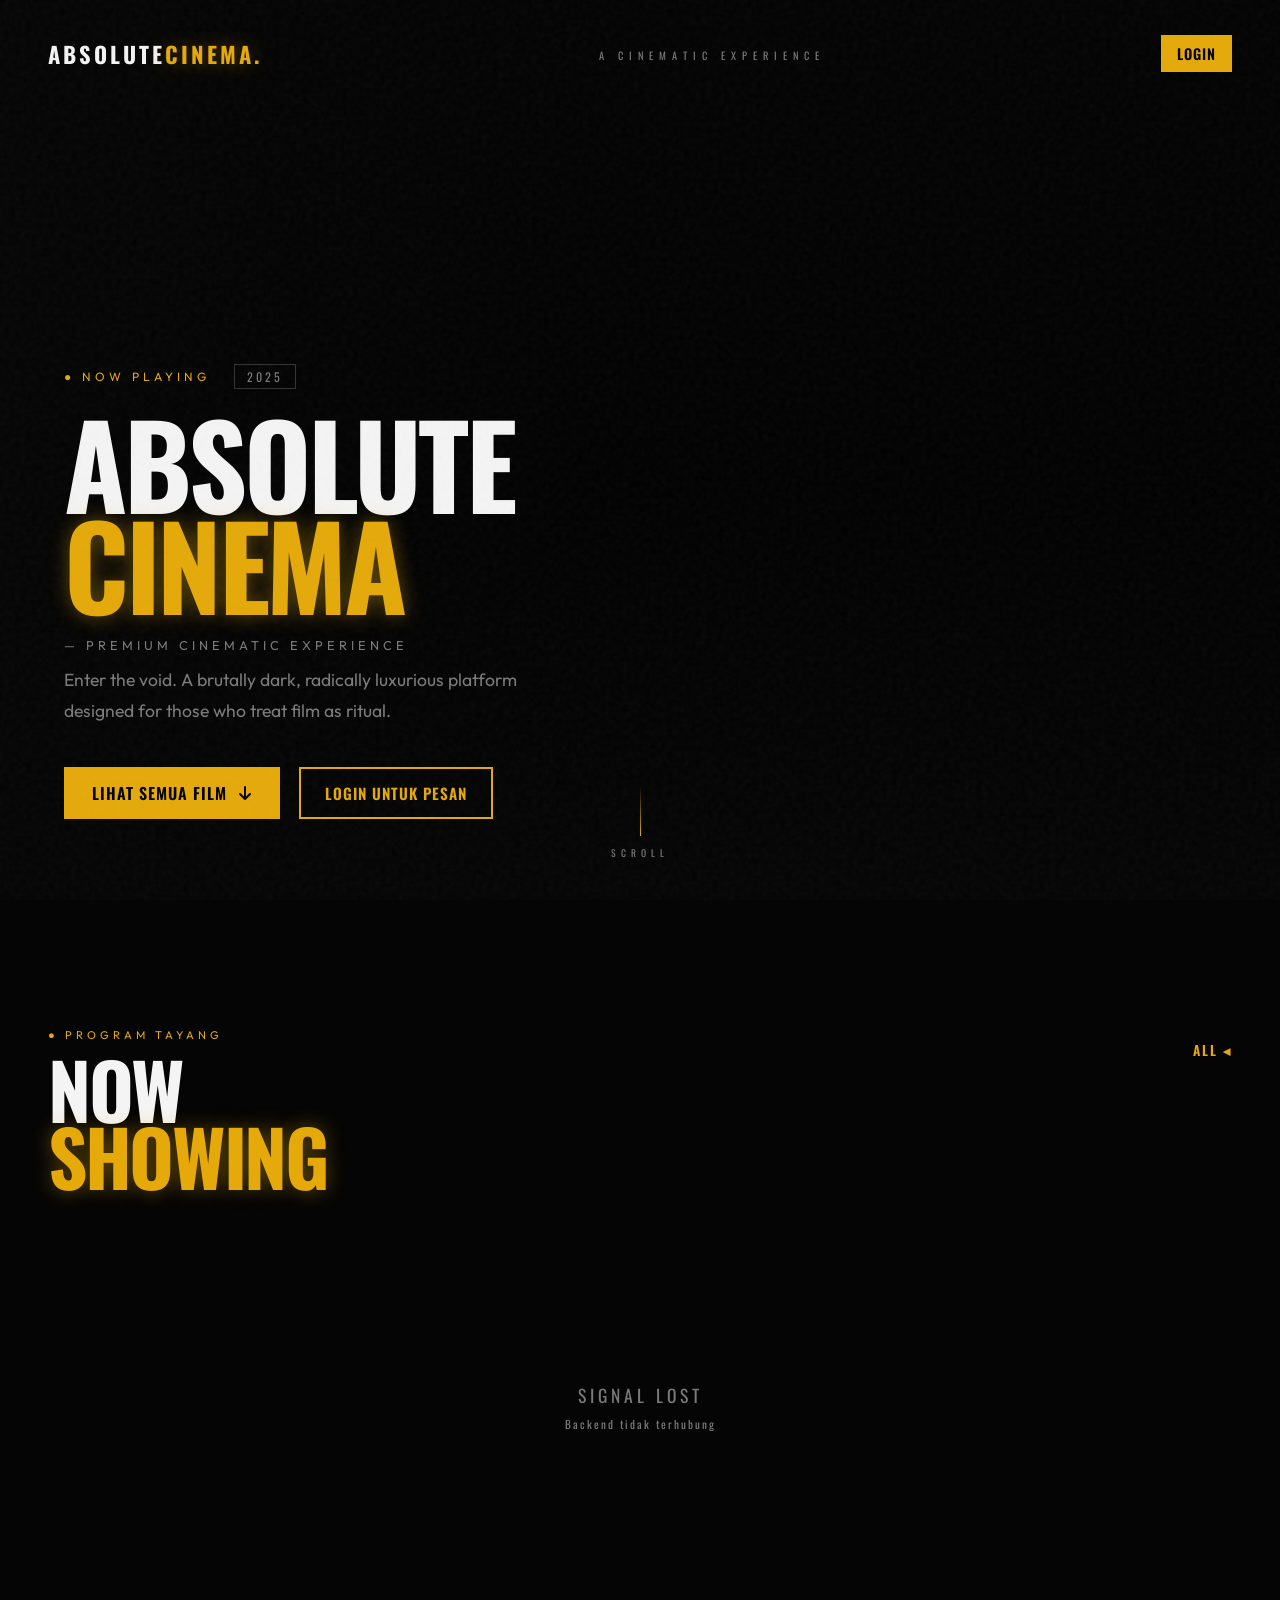
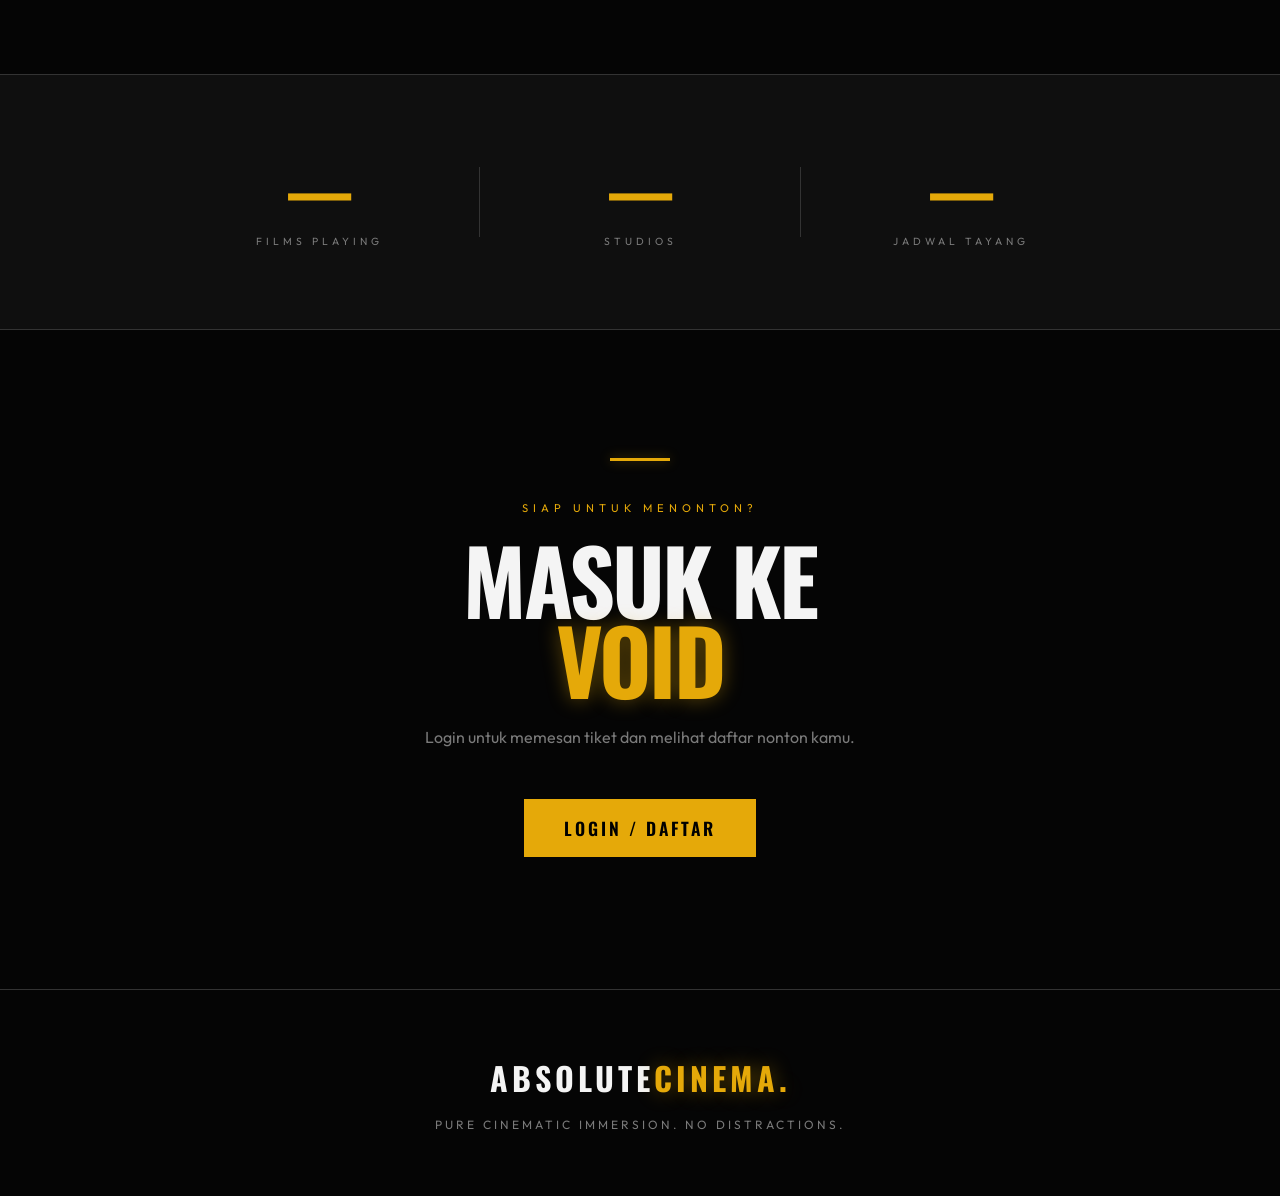
<file: frontend/index.html>
<!DOCTYPE html>
<html lang="id">
<head>
  <meta charset="UTF-8" />
  <meta name="viewport" content="width=device-width, initial-scale=1.0" />
  <title>ABSOLUTE CINEMA — Premium Ticketing</title>
  <meta name="description" content="Temukan film terbaik yang sedang tayang di ABSOLUTE CINEMA. Pengalaman sinematik yang tak tertandingi." />
  <link rel="stylesheet" href="globals.css" />
  <link rel="stylesheet" href="index.css" />
  <link rel="stylesheet" href="https://cdnjs.cloudflare.com/ajax/libs/font-awesome/6.5.0/css/all.min.css" />
</head>
<body>
  <div class="bg-noise"></div>
  <div id="toast-container"></div>

  <!-- ═══════════════════════════════════════════
       NAV — Adaptif berdasarkan auth state
  ═══════════════════════════════════════════ -->
  <nav class="landing-nav" id="mainNav">
    <div class="nav-brand">ABSOLUTE<span class="text-neon">CINEMA.</span></div>

    <div class="nav-center">
      <span class="nav-tagline">A CINEMATIC EXPERIENCE</span>
    </div>

    <div class="nav-right">
      <!-- State: Belum login -->
      <div class="nav-guest" id="navGuest">
        <a href="login/login.html" class="btn btn-sm">LOGIN</a>
      </div>

      <!-- State: Sudah login sebagai customer -->
      <div class="nav-customer hidden" id="navCustomer">
        <span class="patron-label">PATRON: <strong id="usernameDisplay"></strong></span>
        <span class="saldo-pill" id="saldoDisplay">0</span>
        <a href="customer/customer.html" id="myTicketsBtn" class="btn btn-sm btn-outline">MY STUBS</a>
        <button id="logoutBtn" class="btn btn-sm" style="border:2px solid #ff3333;color:#ff3333;background:transparent;">LOGOUT</button>
      </div>

      <!-- State: Sudah login sebagai admin -->
      <div class="nav-admin hidden" id="navAdmin">
        <span class="patron-label">ADMIN: <strong id="adminDisplay"></strong></span>
        <a href="admin/admin.html" class="btn btn-sm">ADMIN PANEL</a>
        <button id="adminLogoutBtn" class="btn btn-sm" style="border:2px solid #ff3333;color:#ff3333;background:transparent;">LOGOUT</button>
      </div>
    </div>
  </nav>

  <!-- ═══════════════════════════════════════════
       HERO — Cinematic carousel dari film API
  ═══════════════════════════════════════════ -->
  <section class="hero-landing" id="heroSection">
    <div class="hero-reel" id="heroReel"></div>
    <div class="hero-vignette"></div>
    <div class="hero-scan"></div>

    <div class="hero-content">
      <div class="hero-meta reveal-1">
        <span class="feature-tag">&#x25CF; NOW PLAYING</span>
        <span class="year-tag">2025</span>
      </div>
      <h1 class="hero-title reveal-2">
        <span class="title-line-1" id="heroLine1">ABSOLUTE</span>
        <span class="title-line-2 text-neon" id="heroLine2">CINEMA</span>
      </h1>
      <p class="hero-genre reveal-3" id="heroGenre">— PREMIUM CINEMATIC EXPERIENCE</p>
      <p class="hero-desc reveal-3" id="heroDesc">
        Enter the void. Discover films playing now and secure your seat with a single click.
      </p>
      <div class="hero-cta reveal-3">
        <button class="btn hero-btn" onclick="scrollToShowcase()">
          <span>LIHAT SEMUA FILM</span>
          <i class="fa fa-arrow-down"></i>
        </button>
        <a href="login/login.html" class="btn btn-outline hero-btn-secondary" id="heroLoginBtn">LOGIN UNTUK PESAN</a>
      </div>
    </div>

    <div class="hero-indicators" id="heroIndicators"></div>

    <div class="scroll-hint">
      <div class="scroll-line"></div>
      <span>SCROLL</span>
    </div>
  </section>

  <!-- ═══════════════════════════════════════════
       SHOWCASE — Poster grid + genre filter
  ═══════════════════════════════════════════ -->
  <section class="showcase-section" id="showcaseSection">
    <div class="showcase-header">
      <div>
        <div class="section-label">&#x25CF; PROGRAM TAYANG</div>
        <h2 class="showcase-title">NOW<br/><span class="text-neon">SHOWING</span></h2>
      </div>
      <div class="showcase-filter" id="filterBar">
        <button class="filter-btn active" data-genre="all" onclick="filterByGenre('all', this)">ALL</button>
        <!-- Genre buttons injected by JS -->
      </div>
    </div>

    <div class="poster-grid" id="posterGrid">
      <div class="poster-skeleton"></div>
      <div class="poster-skeleton"></div>
      <div class="poster-skeleton"></div>
      <div class="poster-skeleton"></div>
      <div class="poster-skeleton"></div>
      <div class="poster-skeleton"></div>
    </div>
  </section>

  <!-- ═══════════════════════════════════════════
       STATS STRIP
  ═══════════════════════════════════════════ -->
  <section class="stats-strip" id="statsStrip">
    <div class="stat-item">
      <span class="stat-number" id="statMovies">—</span>
      <span class="stat-label">FILMS PLAYING</span>
    </div>
    <div class="stat-divider"></div>
    <div class="stat-item">
      <span class="stat-number" id="statStudios">—</span>
      <span class="stat-label">STUDIOS</span>
    </div>
    <div class="stat-divider"></div>
    <div class="stat-item">
      <span class="stat-number" id="statSchedules">—</span>
      <span class="stat-label">JADWAL TAYANG</span>
    </div>
  </section>

  <!-- ═══════════════════════════════════════════
       CTA SECTION — Buat yang belum login
  ═══════════════════════════════════════════ -->
  <section class="cta-section" id="ctaSection">
    <div class="cta-inner">
      <div class="cta-line"></div>
      <p class="cta-label">SIAP UNTUK MENONTON?</p>
      <h2 class="cta-title">MASUK KE<br/><span class="text-neon">VOID</span></h2>
      <p class="cta-sub">Login untuk memesan tiket dan melihat daftar nonton kamu.</p>
      <a href="login/login.html" class="btn cta-btn" id="ctaLoginBtn">LOGIN / DAFTAR</a>
    </div>
  </section>

  <!-- ═══════════════════════════════════════════
       FOOTER
  ═══════════════════════════════════════════ -->
  <footer class="landing-footer">
    <div class="footer-brand">ABSOLUTE<span class="text-neon">CINEMA.</span></div>
    <p class="footer-copy">Pure cinematic immersion. No distractions.</p>
  </footer>

  <script src="utils.js"></script>
  <script src="index.js"></script>
</body>
</html>
</file>
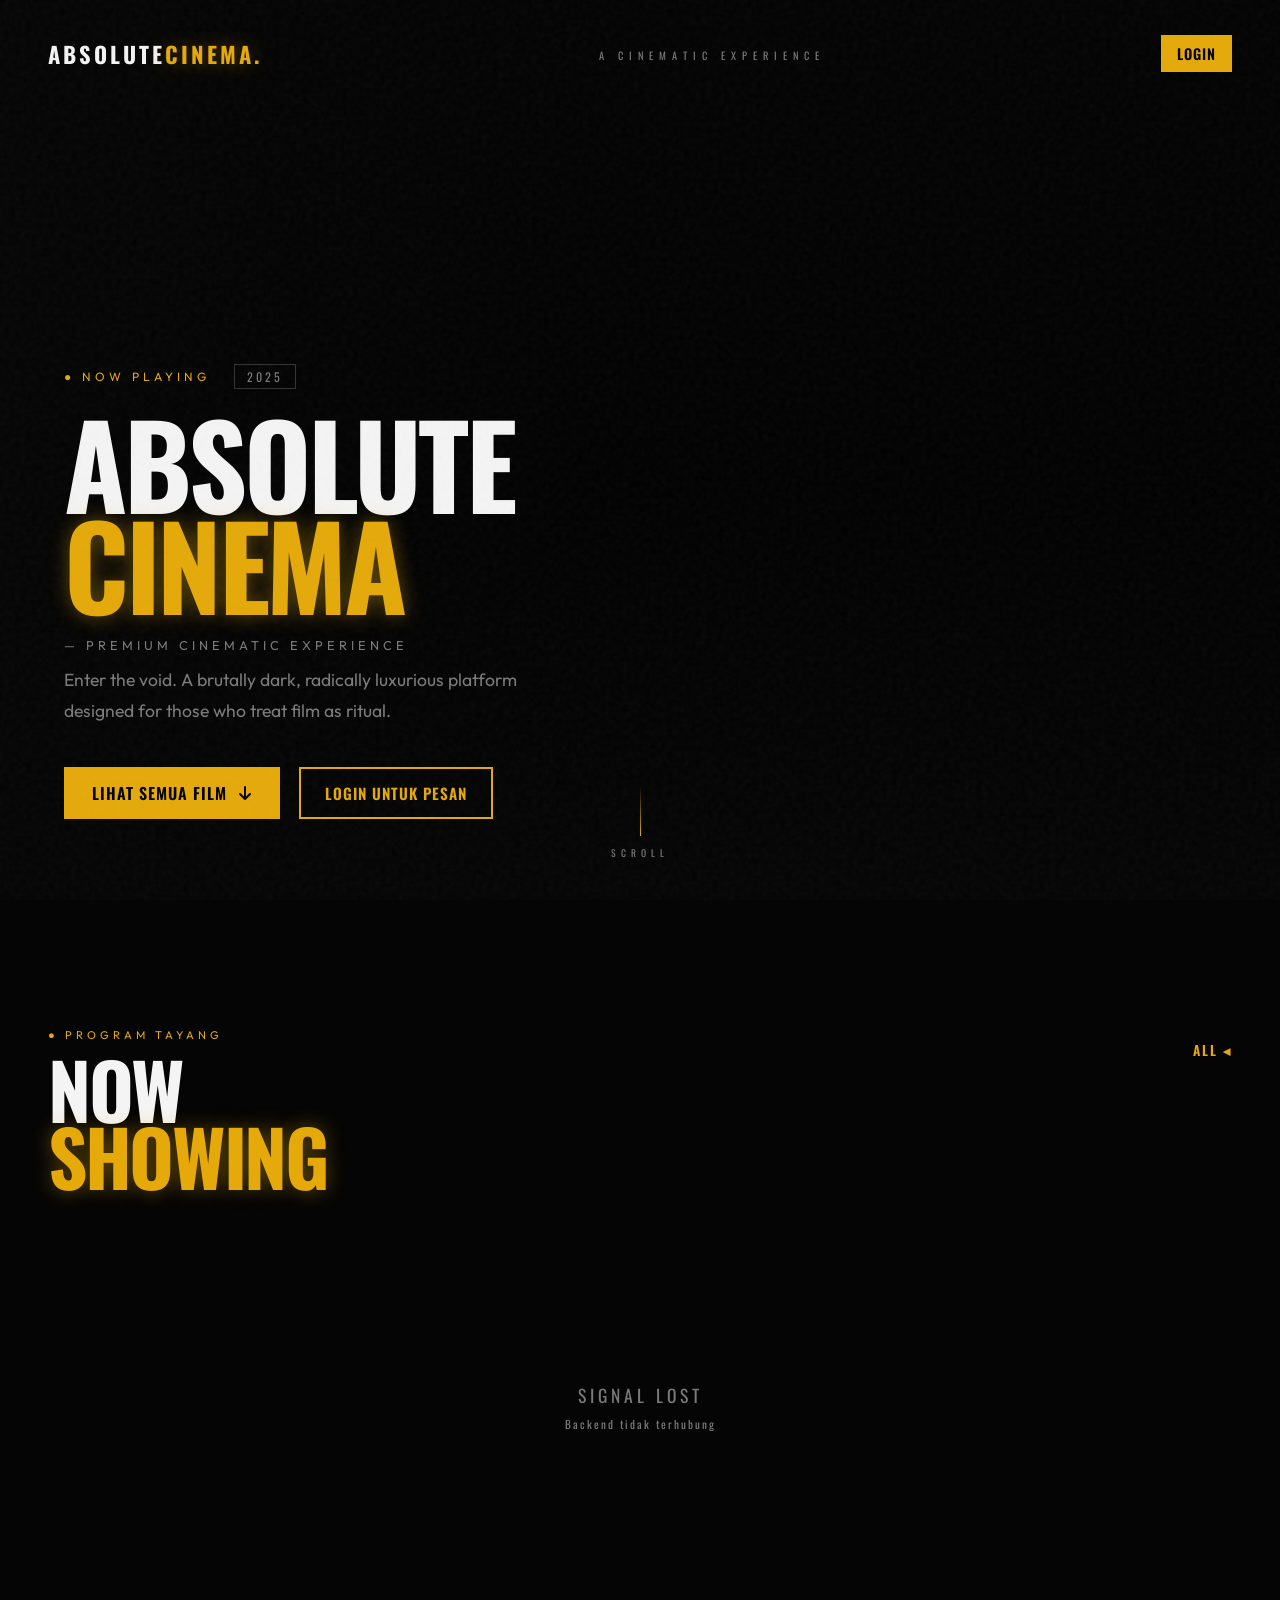
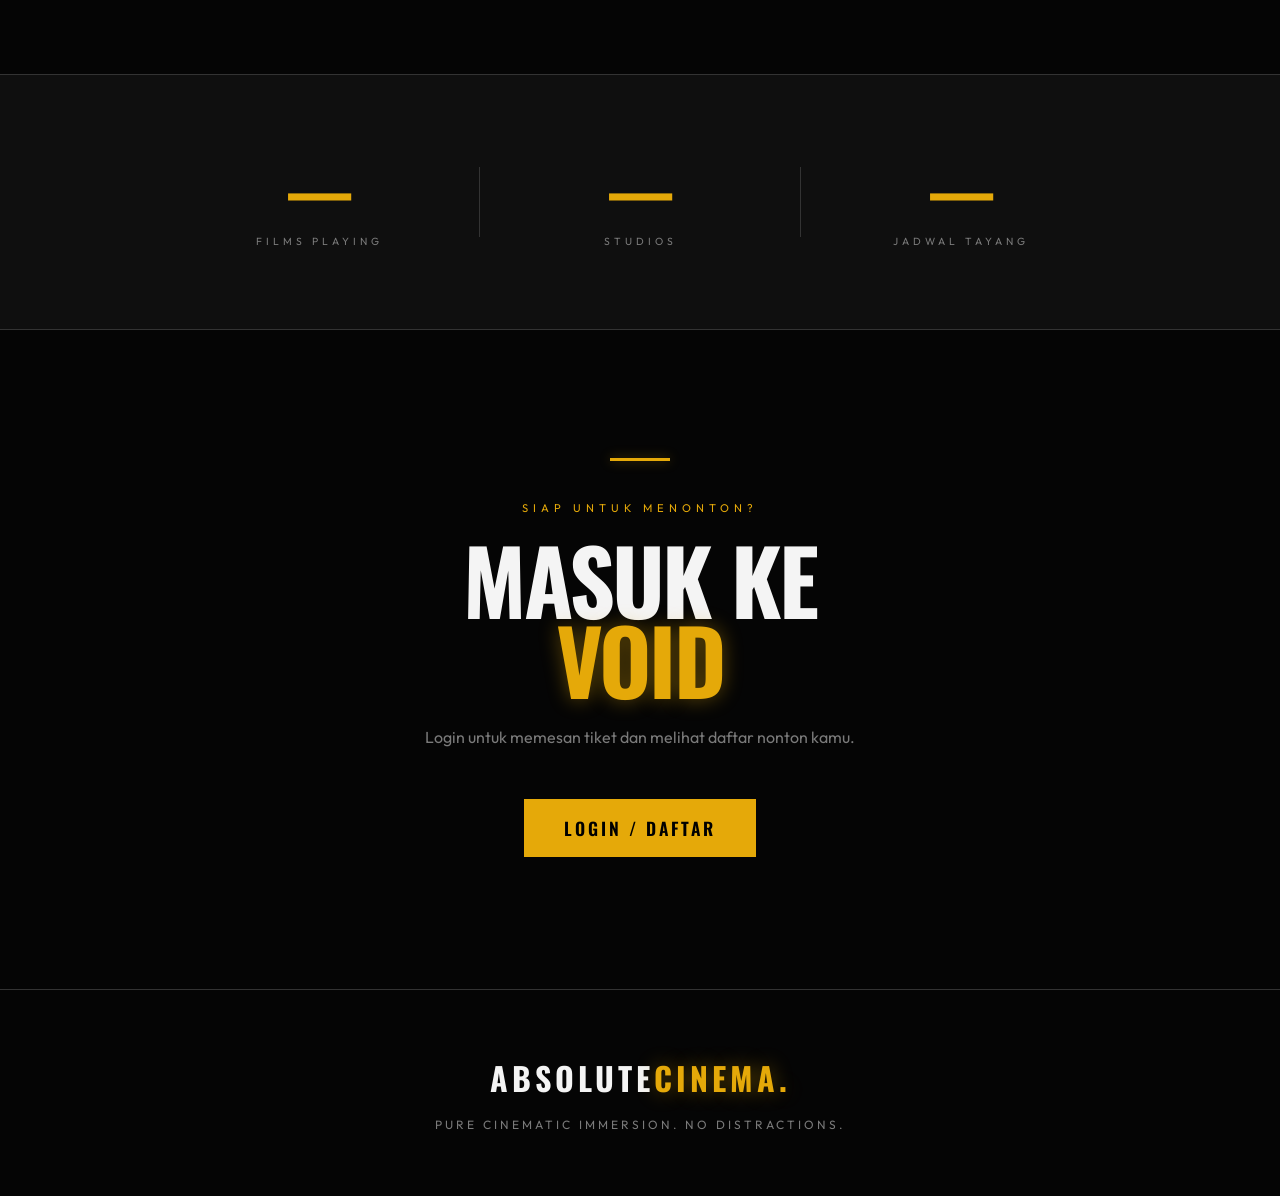
<file: frontend/customer/customer.html>
<!DOCTYPE html>
<html lang="id">
<head>
  <meta charset="UTF-8" />
  <title>Customer - ABSOLUTE CINEMA</title>
  <link rel="stylesheet" href="../globals.css" />
  <link rel="stylesheet" href="customer.css" />
</head>
<body>
  <div class="bg-noise"></div>

  <nav class="customer-nav reveal-1">
    <a href="../index.html" class="nav-brand" style="text-decoration: none; color: inherit;">ABSOLUTE<span class="text-neon">CINEMA.</span></a>
    <div class="user-info">
      <span class="greeting">PATRON: <strong id="usernameDisplay"></strong></span>
      <span class="saldo-badge" id="saldoDisplay">0</span>
      <a href="../index.html" class="btn btn-sm btn-outline" style="border-color: var(--text-muted); color: var(--text-muted);">HOME</a>
      <button id="logoutBtn" class="btn btn-sm btn-outline" style="border-color: #ff3333; color: #ff3333;">LOGOUT</button>
    </div>
  </nav>

  <div class="container reveal-2">
    <div class="tabs">
      <button id="tabBrowse" class="tab-btn active" onclick="switchTab('browse')">NOW PLAYING</button>
      <button id="tabTickets" class="tab-btn" onclick="switchTab('tickets')">YOUR STUBS</button>
    </div>

    <div id="viewBrowse">
      <div id="scheduleGrid" class="editorial-grid"></div>
    </div>

    <div id="viewTickets" class="hidden">
      <div id="ticketGrid" class="editorial-grid"></div>
    </div>
  </div>

  <section id="bookingModal" class="modal-overlay hidden">
    <div class="modal-content ticket-booking-modal">
      <h3 class="text-huge" style="font-size: 1.8rem; margin-bottom: 10px;">ACQUIRE</h3>
      <form id="bookingForm">
        <input type="hidden" id="bookMovie" />
        <input type="hidden" id="bookStudio" />
        <input type="hidden" id="bookTime" />
        <input type="hidden" id="bookPrice" />
        
        <div class="booking-layout-grid">
          <div class="booking-details-side">
            <div id="bookingInfo" class="booking-info-box"></div>
            
            <div class="booking-actions-side">
              <button type="submit" class="btn" style="width: 100%;">CONFIRM TRANSACTION</button>
              <button type="button" class="btn btn-outline" onclick="closeModal()" style="width: 100%; border-color: var(--text-muted); color: var(--text-muted);">ABORT</button>
            </div>
          </div>
          
          <div class="booking-form-side">
            <div class="form-group">
              <label>Seat Designation</label>
              <input type="hidden" id="bookSeat" required />
              <div class="seat-map-container">
                <div class="screen-indicator">SCREEN</div>
                <div id="seatGrid" class="seat-grid">
                  <!-- seats generated by js -->
                </div>
                <div class="seat-legend">
                  <div class="legend-item"><div class="seat seat-available"></div><span>AVAILABLE</span></div>
                  <div class="legend-item"><div class="seat seat-selected"></div><span>SELECTED</span></div>
                  <div class="legend-item"><div class="seat seat-booked"></div><span>OCCUPIED</span></div>
                </div>
                <div class="selected-seat-display">Seat: <span id="selectedSeatLabel">NONE</span></div>
              </div>
            </div>
          </div>
        </div>
      </form>
    </div>
  </section>
  <script src="../utils.js"></script>
  <script src="customer.js"></script>
</body>
</html>
</file>
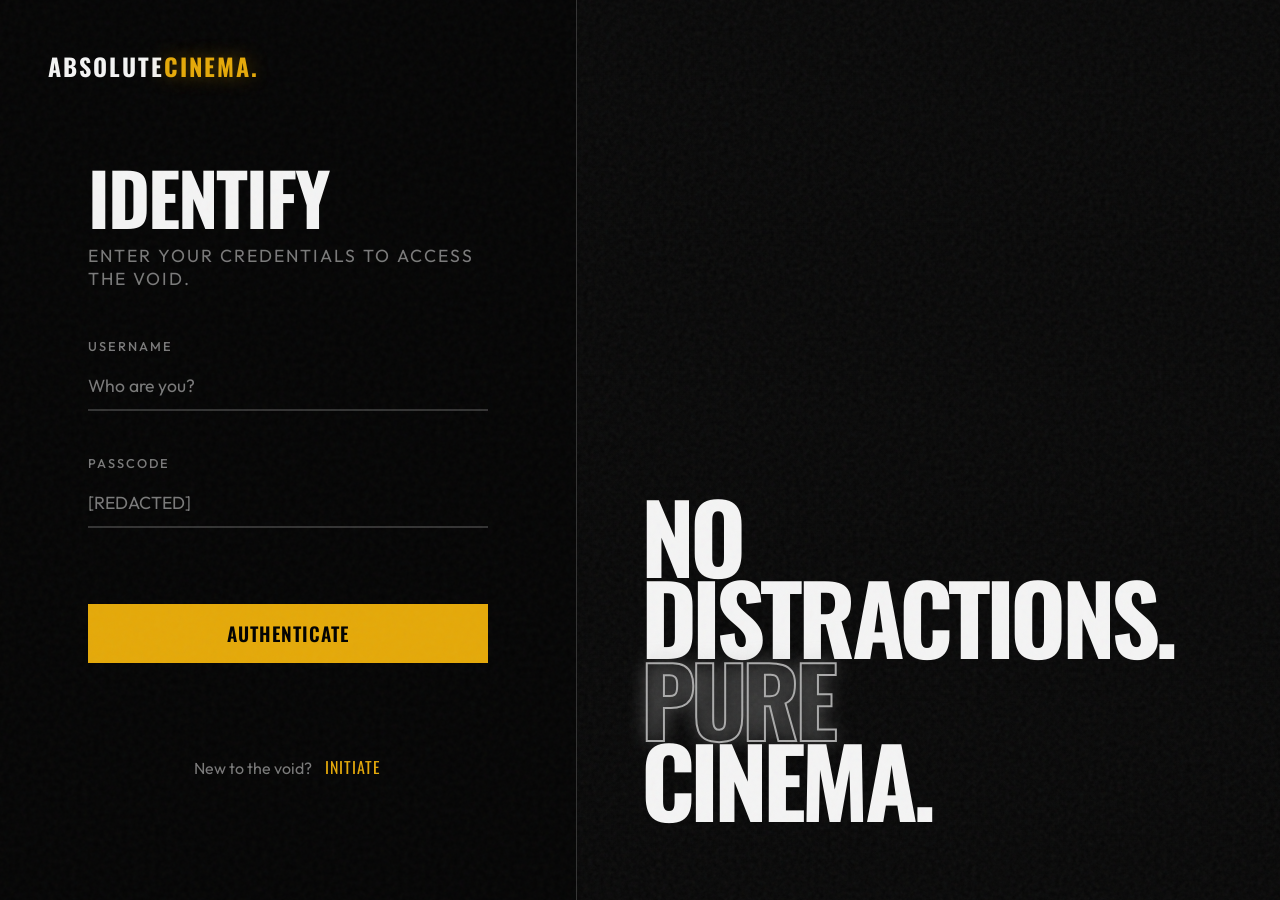
<file: frontend/login/login.html>
<!DOCTYPE html>
<html lang="id">
<head>
  <meta charset="UTF-8">
  <meta name="viewport" content="width=device-width, initial-scale=1.0">
  <title>Login - ABSOLUTE CINEMA</title>
  <link rel="stylesheet" href="../globals.css" />
  <link rel="stylesheet" href="login.css" />
</head>
<body>
  <div class="bg-noise"></div>

  <div class="split-layout">
    <aside class="auth-side">
      <nav class="brand">ABSOLUTE<span class="text-neon">CINEMA.</span></nav>

      <section class="auth-container">
        <header class="auth-header">
          <h1 id="authTitle" class="text-huge reveal-1" style="font-size: 4.5rem; letter-spacing: -2px;">IDENTIFY</h1>
          <p id="authSubtitle" class="reveal-2" style="font-family: var(--font-body); color: var(--text-muted); font-size: 1.1rem; text-transform: uppercase; letter-spacing: 2px;">Enter your credentials to access the void.</p>
        </header>

        <form id="authForm" class="modern-form reveal-3">
          <div class="form-group">
            <label>Username</label>
            <input type="text" id="username" placeholder="Who are you?" required />
          </div>

          <div class="form-group">
            <div class="label-row">
              <label>Passcode</label>
            </div>
            <input type="password" id="password" placeholder="[REDACTED]" required />
          </div>

          <div id="registerFields" class="hidden" style="margin-top: 10px;">
            <!-- Initial Balance field has been removed to prevent user injection -->

            <div class="form-group">
              <label>Account Role</label>
              <select id="role">
                <option value="customer">Aesthetic Patron (Customer)</option>
              </select>
            </div>
          </div>

          <button type="submit" id="submitBtn" class="btn" style="width: 100%; margin-top: 2rem;">AUTHENTICATE</button>
        </form>

        <div id="errorMsg" class="error-container"></div>

        <div class="auth-footer reveal-3" style="animation-delay: 0.2s;">
          <p>
            <span id="toggleText" style="color: var(--text-muted);">New to the void?</span>
            <a href="#" id="toggleAuth" style="color: var(--accent-neon); text-decoration: none; text-transform: uppercase; font-family: var(--font-display); letter-spacing: 1px; margin-left: 10px;">Initiate</a>
          </p>
        </div>
      </section>
    </aside>

    <aside class="banner-side">
      <div class="banner-noise"></div>
      <div class="banner-content">
        <h2 class="text-huge" style="font-size: 6rem; line-height: 0.85; margin: 0;">NO<br>DISTRACTIONS.<br><span class="text-neon" style="color: transparent; -webkit-text-stroke: 2px var(--accent-neon);">PURE</span><br>CINEMA.</h2>
      </div>
    </aside>
  </div>
  
  <script src="login.js"></script>
</body>
</html>
</file>
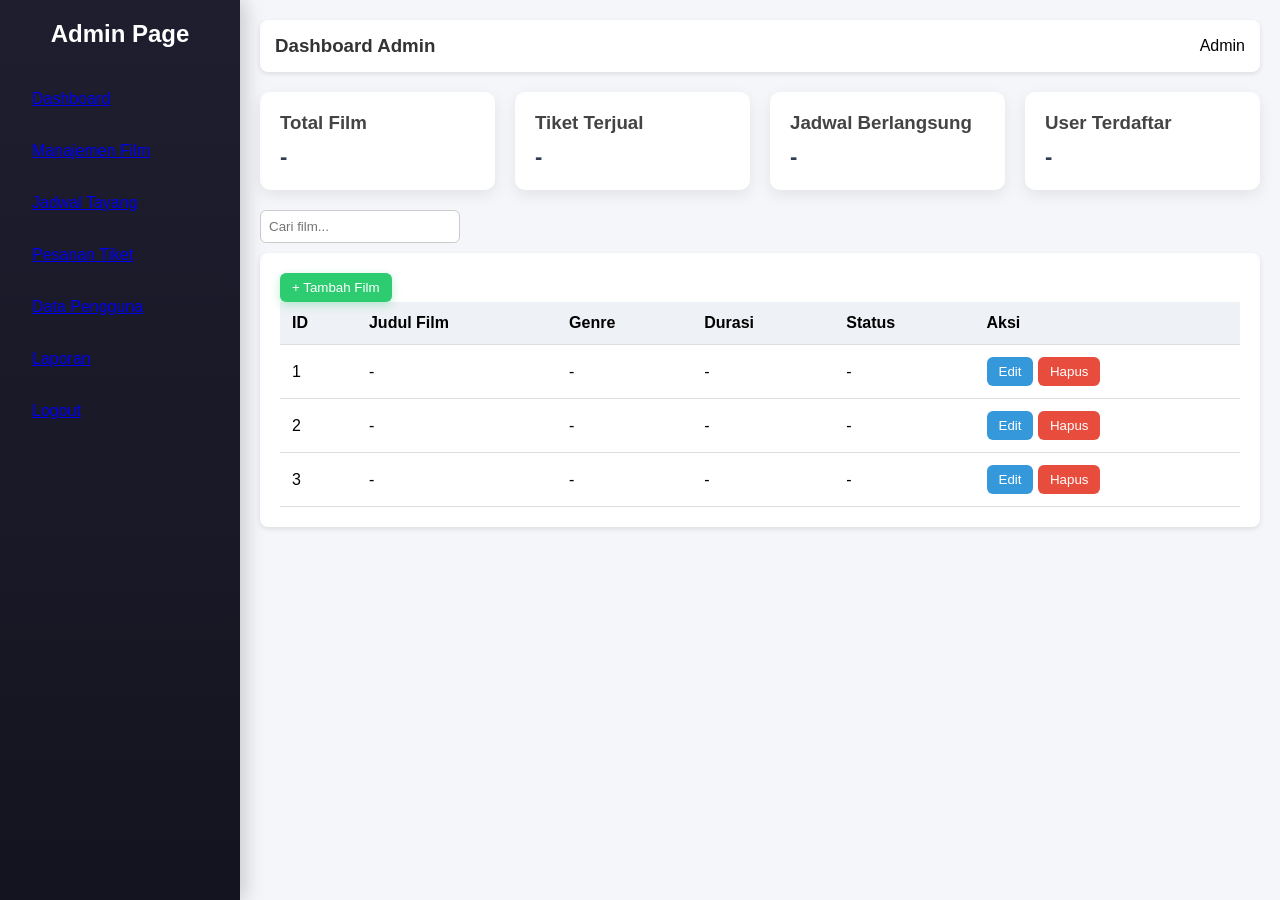
<file: src/view/ADMIN PAGE(new)/dashboard.html>
<!DOCTYPE html>
<html lang="id">
<head>
<meta charset="UTF-8">
<meta name="viewport" content="width=device-width, initial-scale=1.0">
<title>Admin Dashboard - Bioskop</title>
<link rel = "Stylesheet" href="dashboard.css">
<link rel="stylesheet" href="https://cdnjs.cloudflare.com/ajax/libs/font-awesome/6.5.0/css/all.min.css">
</head>
<body>

<!-- SIDEBAR -->
<div class="sidebar">
<h2>Admin Page</h2>
<ul>
<ul>
<li><a href="#">Dashboard</a></li>
<li><a href="Manajemen_film.html">Manajemen Film</a></li>
<li><a href="jadwal.html">Jadwal Tayang</a></li>
<li><a href="tiket.html">Pesanan Tiket</a></li>
<li><a href="pengguna.html">Data Pengguna</a></li>
<li><a href="laporan.html">Laporan</a></li>
<li><a href="login.html">Logout</a></li>
</ul>
</div>

<!-- MAIN CONTENT -->
<div class="main">

<div class="navbar">
<h3>Dashboard Admin</h3>
<span>Admin</span>
</div>

<!-- STATISTICS -->
<div class="cards">

<div class="card">
<h3>Total Film</h3>
<p>-</p>
</div>

<div class="card">
<h3>Tiket Terjual</h3>
<p>-</p>
</div>

<div class="card">
<h3>Jadwal Berlangsung</h3>
<p>-</p>
</div>

<div class="card">
<h3>User Terdaftar</h3>
<p>-</p>
</div>

</div>

<input type="text" placeholder="Cari film..." class="search">
<!-- TABLE FILM -->

<div class="table-container">

<button class="btn-add">+ Tambah Film</button>

<table>

<thead>
<tr>
<th>ID</th>
<th>Judul Film</th>
<th>Genre</th>
<th>Durasi</th>
<th>Status</th>
<th>Aksi</th>
</tr>
</thead>

<tbody>

<tr>
<td>1</td>
<td>-</td>
<td>-</td>
<td>-</td>
<td>-</td>
<td>
<button class="btn-edit">Edit</button>
<button class="btn-delete">Hapus</button>
</td>
</tr>

<tr>
<td>2</td>
<td>-</td>
<td>-</td>
<td>-</td>
<td>-</td>
<td>
<button class="btn-edit">Edit</button>
<button class="btn-delete">Hapus</button>
</td>
</tr>

<tr>
<td>3</td>
<td>-</td>
<td>-</td>
<td>-</td>
<td>-</td>
<td>
<button class="btn-edit">Edit</button>
<button class="btn-delete">Hapus</button>
</td>
</tr>

</tbody>

</table>

</div>

</div>

</body>
</html>
</file>
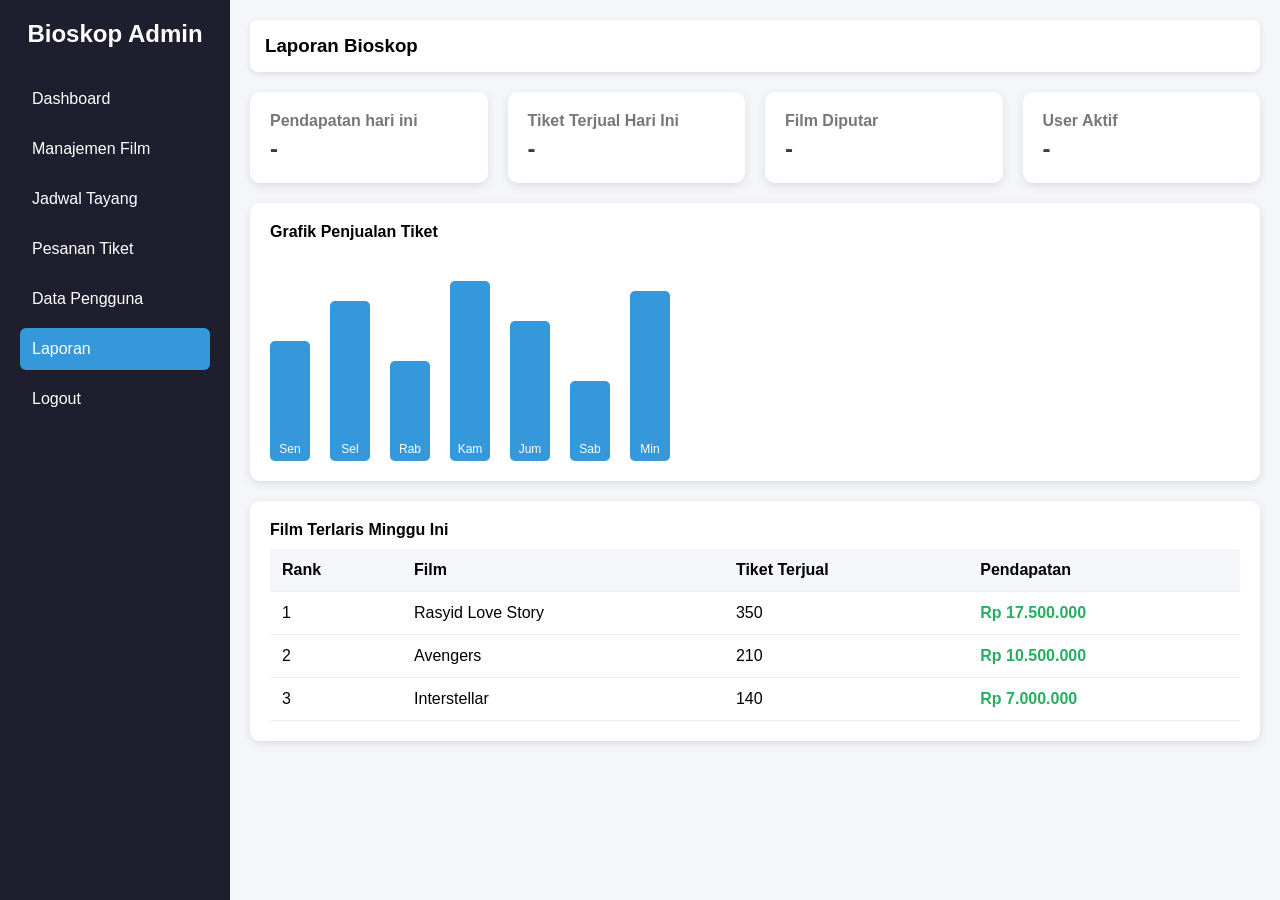
<file: src/view/ADMIN PAGE(new)/laporan.html>
<!DOCTYPE html>
<html>
<head>
<title>Laporan Bioskop</title>
<link rel="stylesheet" href="laporan.css">
</head>

<body>

<div class="sidebar">

<h2>Bioskop Admin</h2>

<ul>
<li><a href="dashboard.html">Dashboard</a></li>
<li><a href="Manajemen_film.html">Manajemen Film</a></li>
<li><a href="jadwal.html">Jadwal Tayang</a></li>
<li><a href="tiket.html">Pesanan Tiket</a></li>
<li><a href="user.html">Data Pengguna</a></li>
<li class="active"><a href="laporan.html">Laporan</a></li>
<li><a href="login.html">Logout</a></li>
</ul>

</div>


<div class="main">

<div class="navbar">
<h3>Laporan Bioskop</h3>
</div>


<div class="laporan-page">

<!-- STATISTIK -->

<div class="laporan-stats">

<div class="stat-card">
<h4>Pendapatan hari ini</h4>
<p>-</p>
</div>

<div class="stat-card">
<h4>Tiket Terjual Hari Ini</h4>
<p>-</p>
</div>

<div class="stat-card">
<h4>Film Diputar</h4>
<p>-</p>
</div>

<div class="stat-card">
<h4>User Aktif</h4>
<p>-</p>
</div>

</div>


<!-- CHART AREA -->

<div class="chart-container">

<h4>Grafik Penjualan Tiket</h4>

<div class="fake-chart">

<div class="bar" style="height:60%">Sen</div>
<div class="bar" style="height:80%">Sel</div>
<div class="bar" style="height:50%">Rab</div>
<div class="bar" style="height:90%">Kam</div>
<div class="bar" style="height:70%">Jum</div>
<div class="bar" style="height:40%">Sab</div>
<div class="bar" style="height:85%">Min</div>

</div>

</div>


<!-- TOP MOVIE -->

<div class="table-container">

<h4>Film Terlaris Minggu Ini</h4>

<table>

<thead>
<tr>
<th>Rank</th>
<th>Film</th>
<th>Tiket Terjual</th>
<th>Pendapatan</th>
</tr>
</thead>

<tbody>

<tr>
<td>1</td>
<td>Rasyid Love Story</td>
<td>350</td>
<td class="money">Rp 17.500.000</td>
</tr>

<tr>
<td>2</td>
<td>Avengers</td>
<td>210</td>
<td class="money">Rp 10.500.000</td>
</tr>

<tr>
<td>3</td>
<td>Interstellar</td>
<td>140</td>
<td class="money">Rp 7.000.000</td>
</tr>

</tbody>

</table>

</div>

</div>

</div>

</body>
</html>
</file>
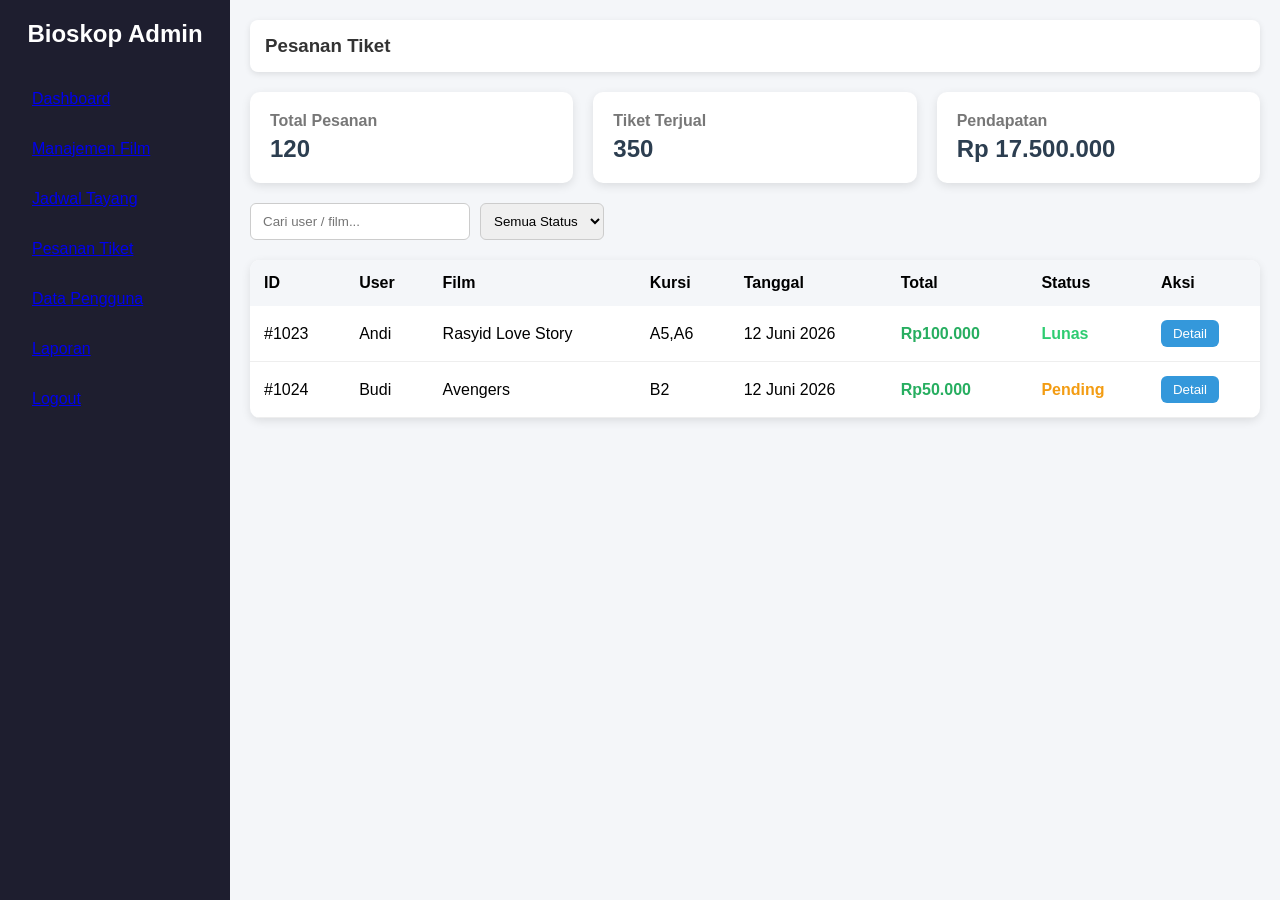
<file: src/view/ADMIN PAGE(new)/tiket.html>
<!DOCTYPE html>
<html>
<head>
<title>Pesanan Tiket</title>
<link rel="stylesheet" href="tiket.css">

</head>

<body>

<div class="sidebar">

<h2>Bioskop Admin</h2>

<ul>
<ul>
<li><a href="dashboard.html">Dashboard</a></li>
<li><a href="film.html">Manajemen Film</a></li>
<li><a href="jadwal.html">Jadwal Tayang</a></li>
<li><a href="#">Pesanan Tiket</a></li>
<li><a href="user.html">Data Pengguna</a></li>
<li><a href="laporan.html">Laporan</a></li>
<li><a href="login.html">Logout</a></li>
</ul>

</div>

<div class="main">

<div class="navbar">
<h3>Pesanan Tiket</h3>
</div>


<div class="tiket-page">

<!-- STAT CARD -->

<div class="tiket-stats">

<div class="stat-card">
<h4>Total Pesanan</h4>
<p>120</p>
</div>

<div class="stat-card">
<h4>Tiket Terjual</h4>
<p>350</p>
</div>

<div class="stat-card">
<h4>Pendapatan</h4>
<p>Rp 17.500.000</p>
</div>

</div>


<!-- TOOLBAR -->

<div class="tiket-toolbar">

<input type="text" placeholder="Cari user / film..." class="search">

<select>
<option>Semua Status</option>
<option>Lunas</option>
<option>Pending</option>
<option>Dibatalkan</option>
</select>

</div>


<!-- TABLE -->

<div class="table-container">

<table>

<thead>
<tr>
<th>ID</th>
<th>User</th>
<th>Film</th>
<th>Kursi</th>
<th>Tanggal</th>
<th>Total</th>
<th>Status</th>
<th>Aksi</th>
</tr>
</thead>

<tbody>

<tr>
<td>#1023</td>
<td>Andi</td>
<td>Rasyid Love Story</td>
<td>A5,A6</td>
<td>12 Juni 2026</td>
<td class="price">Rp100.000</td>
<td class="success">Lunas</td>
<td>
<button class="btn-detail">Detail</button>
</td>
</tr>

<tr>
<td>#1024</td>
<td>Budi</td>
<td>Avengers</td>
<td>B2</td>
<td>12 Juni 2026</td>
<td class="price">Rp50.000</td>
<td class="pending">Pending</td>
<td>
<button class="btn-detail">Detail</button>
</td>
</tr>

</tbody>

</table>

</div>

</div>

</div>

</body>
</html>
</file>
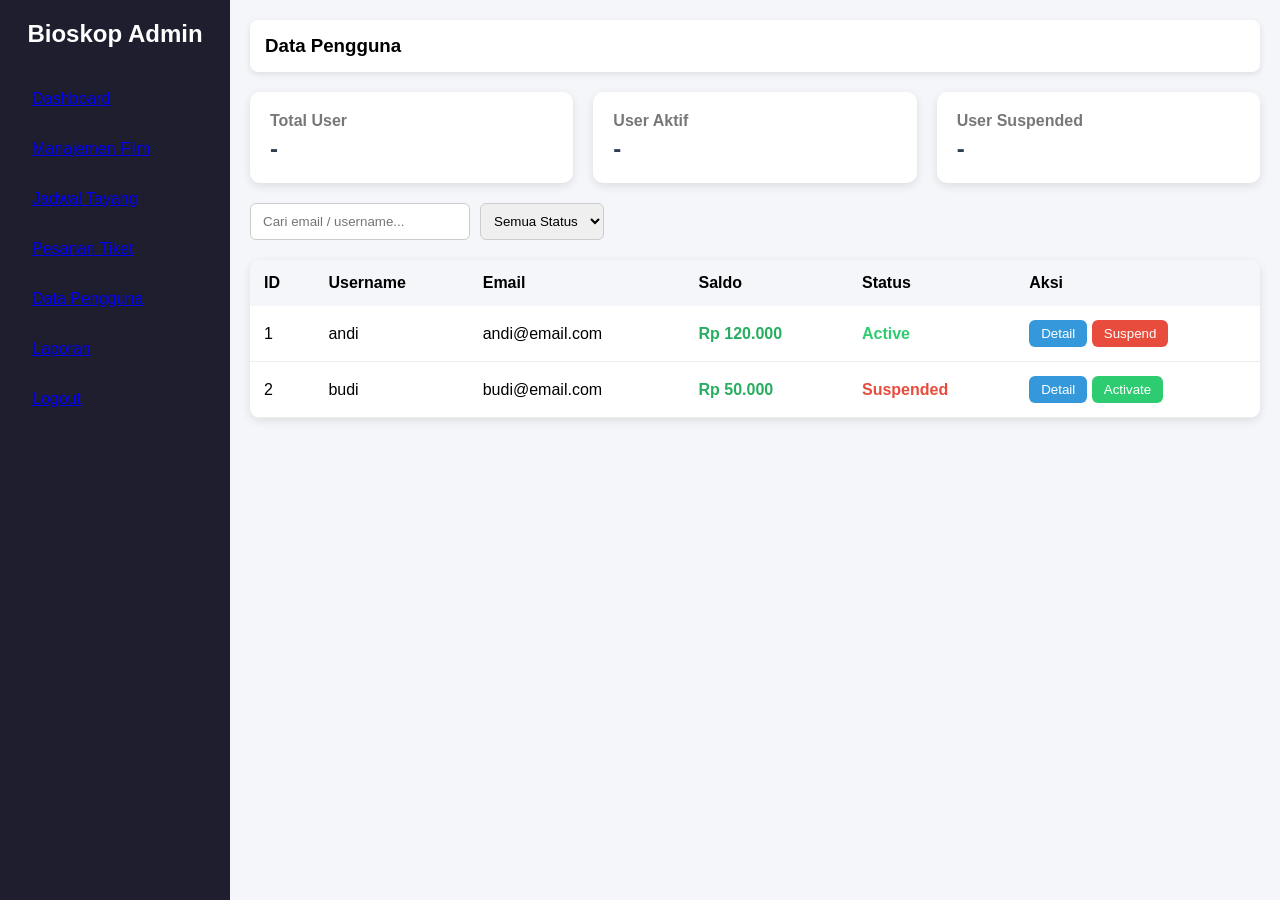
<file: src/view/ADMIN PAGE(new)/user.html>
<!DOCTYPE html>
<html>
<head>
<title>Data Pengguna</title>
<link rel="stylesheet" href="user.css">
</head>

<body>

<!-- SIDEBAR -->

<div class="sidebar">

<h2>Bioskop Admin</h2>

<ul>
<ul>
<li><a href="dashboard.html">Dashboard</a></li>
<li><a href="film.html">Manajemen Film</a></li>
<li><a href="jadwal.html">Jadwal Tayang</a></li>
<li><a href="tiket.html">Pesanan Tiket</a></li>
<li><a href="#">Data Pengguna</a></li>
<li><a href="laporan.html">Laporan</a></li>
<li><a href="login.html">Logout</a></li>
</ul>

</div>


<div class="main">

<div class="navbar">
<h3>Data Pengguna</h3>
</div>


<div class="user-page">

<!-- STAT -->

<div class="user-stats">

<div class="stat-card">
<h4>Total User</h4>
<p>-</p>
</div>

<div class="stat-card">
<h4>User Aktif</h4>
<p>-</p>
</div>

<div class="stat-card">
<h4>User Suspended</h4>
<p>-</p>
</div>

</div>


<!-- TOOLBAR -->

<div class="user-toolbar">

<input type="text" placeholder="Cari email / username..." class="search">

<select>
<option>Semua Status</option>
<option>Active</option>
<option>Suspended</option>
</select>

</div>


<!-- TABLE -->

<div class="table-container">

<table>

<thead>
<tr>
<th>ID</th>
<th>Username</th>
<th>Email</th>
<th>Saldo</th>
<th>Status</th>
<th>Aksi</th>
</tr>
</thead>

<tbody>

<tr>
<td>1</td>
<td>andi</td>
<td>andi@email.com</td>
<td class="saldo">Rp 120.000</td>
<td class="active-user">Active</td>
<td>
<button class="btn-detail">Detail</button>
<button class="btn-suspend">Suspend</button>
</td>
</tr>

<tr>
<td>2</td>
<td>budi</td>
<td>budi@email.com</td>
<td class="saldo">Rp 50.000</td>
<td class="suspend-user">Suspended</td>
<td>
<button class="btn-detail">Detail</button>
<button class="btn-activate">Activate</button>
</td>
</tr>

</tbody>

</table>

</div>

</div>

</div>

</body>
</html>
</file>
<file: frontend/globals.css>
@import url('https://fonts.googleapis.com/css2?family=Outfit:wght@300;400;500;700&family=Oswald:wght@400;600;700&display=swap');

:root {
  --bg-main: #050505;
  --bg-card: #0f0f0f;
  --accent-neon: #E5A909;
  --accent-hover: #ffca28;
  --text-primary: #F4F4F4;
  --text-muted: #7A7A7A;
  --border-raw: #333333;
  --border-accent: #E5A909;
  
  --font-display: 'Oswald', sans-serif;
  --font-body: 'Outfit', sans-serif;
}

* {
  box-sizing: border-box;
  margin: 0;
  padding: 0;
}

body {
  background-color: var(--bg-main);
  color: var(--text-primary);
  font-family: var(--font-body);
  overflow-x: hidden;
  -webkit-font-smoothing: antialiased;
}

/* noise overlay */
.bg-noise {
  position: fixed;
  top: 0; left: 0; right: 0; bottom: 0;
  pointer-events: none;
  z-index: 9999;
  background-image: url("data:image/svg+xml,%3Csvg viewBox='0 0 200 200' xmlns='http://www.w3.org/2000/svg'%3E%3Cfilter id='noiseFilter'%3E%3CfeTurbulence type='fractalNoise' baseFrequency='0.8' numOctaves='3' stitchTiles='stitch'/%3E%3C/filter%3E%3Crect width='100%25' height='100%25' filter='url(%23noiseFilter)'/%3E%3C/svg%3E");
  opacity: 0.04;
}

/* brutalist typography */
h1, h2, h3, h4, h5, h6 {
  font-family: var(--font-display);
  text-transform: uppercase;
  line-height: 1.1;
  letter-spacing: -0.02em;
}

.text-huge {
  font-size: clamp(4rem, 12vw, 10rem);
  font-weight: 700;
  letter-spacing: -0.05em;
  color: var(--text-primary);
  position: relative;
}

.text-neon {
  color: var(--accent-neon);
  text-shadow: 0 0 20px rgba(229, 169, 9, 0.4);
}

/* shared nav brand — used in all pages */
.nav-brand {
  font-family: var(--font-display);
  font-size: 1.5rem;
  font-weight: 700;
  letter-spacing: 2px;
  text-transform: uppercase;
}

/* form styles */
input, select {
  background-color: transparent;
  color: var(--text-primary);
  border: none;
  border-bottom: 2px solid var(--border-raw);
  padding: 12px 0;
  font-family: var(--font-body);
  font-size: 1.1rem;
  width: 100%;
  margin-bottom: 20px;
  transition: all 0.3s ease;
  border-radius: 0;
}

input:focus, select:focus {
  outline: none;
  border-bottom-color: var(--accent-neon);
}

input::placeholder {
  color: var(--text-muted);
}

/* buttons */
button, .btn {
  font-family: var(--font-display);
  background-color: var(--accent-neon);
  color: #000;
  border: none;
  padding: 15px 30px;
  font-size: 1.2rem;
  font-weight: 600;
  text-transform: uppercase;
  cursor: pointer;
  transition: all 0.3s cubic-bezier(0.25, 0.8, 0.25, 1);
  letter-spacing: 1px;
  position: relative;
  overflow: hidden;
  text-decoration: none;
  display: inline-block;
  text-align: center;
}

button:hover, .btn:hover {
  background-color: var(--accent-hover);
  transform: translateY(-2px);
  box-shadow: 0 10px 20px rgba(229, 169, 9, 0.2);
}

.btn-outline {
  background: transparent;
  color: var(--accent-neon);
  border: 2px solid var(--accent-neon);
}

.btn-outline:hover {
  background: var(--accent-neon);
  color: #000;
}

.btn-sm {
  padding: 8px 16px;
  font-size: 0.9rem;
}

/* modal */
.modal-overlay {
  position: fixed;
  top: 0; left: 0; width: 100%; height: 100%;
  background: rgba(5, 5, 5, 0.9);
  backdrop-filter: blur(8px);
  display: flex;
  justify-content: center;
  align-items: center;
  z-index: 1000;
  opacity: 1;
  transition: opacity 0.3s ease;
}

.modal-content {
  background-color: var(--bg-card);
  padding: 15px;
  width: 100%;
  max-width: 550px;
  border: 1px solid var(--border-raw);
  box-shadow: 15px 15px 0 rgba(229, 169, 9, 0.1);
  position: relative;
  animation: modalSlideUp 0.4s cubic-bezier(0.16, 1, 0.3, 1);
}

.ticket-booking-modal {
  max-width: 950px;
}

.modal-content::before {
  content: '';
  position: absolute;
  top: 0; left: 0; width: 100%; height: 4px;
  background: var(--accent-neon);
}

.modal.hidden, .hidden {
  display: none !important;
}

/* animations */
@keyframes slideUp {
  from { opacity: 0; transform: translateY(40px); }
  to { opacity: 1; transform: translateY(0); }
}

@keyframes slideDown {
  from { opacity: 0; transform: translateY(-40px); }
  to { opacity: 1; transform: translateY(0); }
}

@keyframes fade {
  from { opacity: 0; }
  to { opacity: 1; }
}

@keyframes modalSlideUp {
  from { opacity: 0; transform: translateY(20px) scale(0.98); }
  to { opacity: 1; transform: translateY(0) scale(1); }
}

.reveal-1 { animation: slideUp 0.8s cubic-bezier(0.16, 1, 0.3, 1) forwards; opacity: 0; }
.reveal-2 { animation: slideUp 0.8s cubic-bezier(0.16, 1, 0.3, 1) 0.2s forwards; opacity: 0; }
.reveal-3 { animation: slideUp 0.8s cubic-bezier(0.16, 1, 0.3, 1) 0.4s forwards; opacity: 0; }

/* toast notification core system */
#toast-container {
  position: fixed;
  top: 30px;
  right: 30px;
  z-index: 9999;
  display: flex;
  flex-direction: column;
  gap: 15px;
  pointer-events: none;
}

.toast {
  background: var(--bg-card);
  border: 1px solid var(--border-raw);
  color: var(--text-primary);
  padding: 20px 30px;
  font-family: var(--font-body);
  font-size: 1rem;
  box-shadow: 20px 15px 0 rgba(0, 0, 0, 0.8);
  display: flex;
  align-items: center;
  gap: 20px;
  transform: translateX(120%);
  transition: transform 0.5s cubic-bezier(0.16, 1, 0.3, 1), opacity 0.5s;
  pointer-events: auto;
  opacity: 0;
  min-width: 300px;
}

.toast.show {
  transform: translateX(0);
  opacity: 1;
}

.toast::before {
  content: '';
  position: absolute;
  top: 0; left: 0; bottom: 0; width: 6px;
}

.toast.toast-success::before { background: #00ff66; box-shadow: 0 0 10px rgba(0,255,102,0.4); }
.toast.toast-error::before { background: #ff3333; box-shadow: 0 0 10px rgba(255,51,51,0.4); }
.toast.toast-info::before { background: var(--accent-neon); box-shadow: 0 0 10px rgba(229,169,9,0.4); }

.toast-message {
  flex-grow: 1;
  font-family: var(--font-display);
  letter-spacing: 2px;
  text-transform: uppercase;
  font-weight: bold;
}

.toast-close {
  cursor: pointer;
  background: none;
  border: none;
  color: var(--text-muted);
  font-size: 1.5rem;
  padding: 0;
  transition: color 0.2s;
  box-shadow: none;
}
.toast-close:hover {
  color: #fff;
  transform: none;
  background: none;
  box-shadow: none;
}
</file>
<file: frontend/index.css>
/* nav */
.landing-nav {
  position: fixed;
  top: 0; left: 0; right: 0;
  z-index: 500;
  display: flex;
  align-items: center;
  justify-content: space-between;
  padding: 2.2rem 3rem;
  background: transparent;
  border-bottom: 1px solid transparent;
  transition: background 0.5s, border-color 0.5s, backdrop-filter 0.5s;
}

.landing-nav.scrolled {
  background: rgba(5, 5, 5, 0.92);
  backdrop-filter: blur(18px);
  -webkit-backdrop-filter: blur(18px);
  border-bottom-color: var(--border-raw);
}

.nav-brand {
  font-family: var(--font-display);
  font-size: 1.4rem;
  font-weight: 700;
  letter-spacing: 3px;
  text-transform: uppercase;
  flex-shrink: 0;
}

.nav-center {
  flex: 1;
  text-align: center;
}

.nav-tagline {
  font-family: var(--font-display);
  font-size: 0.65rem;
  letter-spacing: 6px;
  color: var(--text-muted);
  text-transform: uppercase;
}

.nav-right {
  display: flex;
  align-items: center;
  gap: 1.2rem;
  flex-shrink: 0;
}

.nav-guest,
.nav-customer,
.nav-admin {
  display: flex;
  align-items: center;
  gap: 1rem;
}

.nav-guest.hidden,
.nav-customer.hidden,
.nav-admin.hidden { display: none; }

.patron-label {
  font-family: var(--font-body);
  font-size: 0.8rem;
  color: var(--text-muted);
  text-transform: uppercase;
  letter-spacing: 1px;
}

.saldo-pill {
  font-family: var(--font-display);
  font-size: 1rem;
  color: var(--accent-neon);
  border: 1px solid var(--accent-neon);
  padding: 5px 14px;
  letter-spacing: 1px;
  white-space: nowrap;
}
.saldo-pill::before {
  content: "IDR ";
  font-size: 0.6rem;
  vertical-align: super;
}

/* hero */
.hero-landing {
  position: relative;
  height: 100vh;
  min-height: 700px;
  overflow: hidden;
  display: flex;
  align-items: flex-end;
  padding: 0 5vw 9vh;
}

.hero-reel {
  position: absolute;
  inset: 0;
  z-index: 0;
  background: var(--bg-main) url("https://images.unsplash.com/photo-1517604931442-7e0c8ed2963c?q=80&w=2070&auto=format&fit=crop") center/cover no-repeat;
  filter: grayscale(70%) contrast(110%) brightness(0.4);
  animation: heroKenBurns 20s infinite alternate ease-in-out;
  transition: background-image 0.7s ease;
}

@keyframes heroKenBurns {
  0%   { transform: scale(1.06) translate(0%, 0%); }
  100% { transform: scale(1.16) translate(-2%, -1.5%); }
}

.hero-vignette {
  position: absolute;
  inset: 0;
  z-index: 1;
  background:
    linear-gradient(to top,  var(--bg-main) 0%, rgba(5,5,5,0.35) 45%, rgba(5,5,5,0.65) 100%),
    linear-gradient(to right, var(--bg-main) 0%, transparent 45%);
}

/* film grain scanline */
.hero-scan {
  position: absolute;
  inset: 0;
  z-index: 2;
  pointer-events: none;
  background: repeating-linear-gradient(
    0deg,
    transparent, transparent 2px,
    rgba(0,0,0,0.06) 2px, rgba(0,0,0,0.06) 4px
  );
}

.hero-content {
  position: relative;
  z-index: 10;
  max-width: 820px;
}

.hero-meta {
  display: flex;
  align-items: center;
  gap: 1.5rem;
  margin-bottom: 1.4rem;
}

.feature-tag {
  font-family: var(--font-body);
  font-size: 0.75rem;
  text-transform: uppercase;
  letter-spacing: 4px;
  color: var(--accent-neon);
  animation: softBlink 2.4s step-end infinite;
}
@keyframes softBlink {
  0%, 100% { opacity: 1; }
  55%       { opacity: 0.35; }
}

.year-tag {
  font-family: var(--font-display);
  font-size: 0.75rem;
  letter-spacing: 3px;
  color: var(--text-muted);
  border: 1px solid var(--border-raw);
  padding: 3px 12px;
}

.hero-title {
  font-family: var(--font-display);
  font-size: clamp(3.5rem, 9vw, 8.5rem);
  font-weight: 700;
  line-height: 0.88;
  letter-spacing: -0.03em;
  text-transform: uppercase;
  margin-bottom: 1.4rem;
}

.title-line-1 { display: block; color: var(--text-primary); transition: opacity 0.35s; }
.title-line-2 { display: block; transition: opacity 0.35s; }

.hero-genre {
  font-family: var(--font-body);
  font-size: 0.8rem;
  text-transform: uppercase;
  letter-spacing: 4px;
  color: var(--text-muted);
  margin-bottom: 0.8rem;
}

.hero-desc {
  font-family: var(--font-body);
  font-size: 1.1rem;
  color: var(--text-muted);
  max-width: 460px;
  line-height: 1.75;
  margin-bottom: 2.5rem;
}

.hero-cta {
  display: flex;
  gap: 1.2rem;
  align-items: center;
  flex-wrap: wrap;
}

.hero-btn {
  display: inline-flex;
  align-items: center;
  gap: 12px;
  font-size: 1rem;
  padding: 14px 28px;
}

.hero-btn-secondary {
  font-size: 0.95rem;
  padding: 13px 24px;
}

.hero-btn i { animation: arrowBounce 1.6s ease infinite; }
@keyframes arrowBounce {
  0%, 100% { transform: translateY(0); }
  50%       { transform: translateY(5px); }
}

/* carousel dot indicators */
.hero-indicators {
  position: absolute;
  right: 4vw;
  top: 50%;
  transform: translateY(-50%);
  z-index: 20;
  display: flex;
  flex-direction: column;
  gap: 12px;
}

.hero-dot {
  width: 6px;
  height: 6px;
  border-radius: 50%;
  background: var(--text-muted);
  border: none;
  padding: 0;
  cursor: pointer;
  transition: all 0.35s ease;
}
.hero-dot.active {
  background: var(--accent-neon);
  height: 28px;
  border-radius: 3px;
  box-shadow: 0 0 10px rgba(229,169,9,0.5);
}

/* scroll indicator */
.scroll-hint {
  position: absolute;
  bottom: 2.5rem;
  left: 50%;
  transform: translateX(-50%);
  z-index: 20;
  display: flex;
  flex-direction: column;
  align-items: center;
  gap: 10px;
  color: var(--text-muted);
  font-family: var(--font-display);
  font-size: 0.6rem;
  letter-spacing: 5px;
}

.scroll-line {
  width: 1px;
  height: 50px;
  background: linear-gradient(to bottom, transparent, var(--accent-neon));
  animation: scrollPulse 2.2s ease infinite;
}

@keyframes scrollPulse {
  0%   { opacity: 0; transform: scaleY(0); transform-origin: top; }
  50%  { opacity: 1; transform: scaleY(1); transform-origin: top; }
  100% { opacity: 0; transform: scaleY(1); transform-origin: bottom; }
}

/* showcase */
.showcase-section {
  padding: 8rem 3rem 5rem;
  max-width: 1700px;
  margin: 0 auto;
}

.showcase-header {
  display: flex;
  justify-content: space-between;
  align-items: flex-start;
  gap: 2rem;
  margin-bottom: 5rem;
  flex-wrap: wrap;
}

.section-label {
  font-family: var(--font-body);
  font-size: 0.7rem;
  text-transform: uppercase;
  letter-spacing: 4px;
  color: var(--accent-neon);
  margin-bottom: 0.8rem;
}

.showcase-title {
  font-family: var(--font-display);
  font-size: clamp(2.8rem, 6vw, 5.5rem);
  font-weight: 700;
  line-height: 0.88;
  letter-spacing: -0.03em;
  text-transform: uppercase;
}

.showcase-filter {
  display: flex;
  flex-direction: column;
  gap: 8px;
  align-items: flex-end;
  padding-top: 0.5rem;
}

.filter-btn {
  background: transparent;
  border: none;
  font-family: var(--font-display);
  font-size: 0.85rem;
  color: var(--text-muted);
  letter-spacing: 2px;
  text-transform: uppercase;
  cursor: pointer;
  padding: 4px 0;
  transition: color 0.25s, transform 0.25s;
  box-shadow: none;
}
.filter-btn:hover {
  color: var(--text-primary);
  background: transparent;
  transform: translateX(-5px);
  box-shadow: none;
}
.filter-btn.active {
  color: var(--accent-neon);
  background: transparent;
  box-shadow: none;
  transform: none;
}
.filter-btn.active::after { content: ' ◂'; }

/* poster grid */
.poster-grid {
  display: grid;
  grid-template-columns: repeat(auto-fill, minmax(220px, 1fr));
  gap: 2px;
}

/* skeleton shimmer */
.poster-skeleton {
  aspect-ratio: 2/3;
  background: linear-gradient(110deg, var(--bg-card) 30%, #1c1c1c 50%, var(--bg-card) 70%);
  background-size: 200% 100%;
  animation: shimmer 1.7s infinite;
}
@keyframes shimmer {
  0%   { background-position: 200% 0; }
  100% { background-position: -200% 0; }
}

/* poster card */
.poster-card {
  position: relative;
  aspect-ratio: 2/3;
  overflow: hidden;
  cursor: pointer;
  background: var(--bg-card);
  isolation: isolate;
}

.poster-img {
  width: 100%;
  height: 100%;
  object-fit: cover;
  filter: grayscale(65%) contrast(108%) brightness(0.65);
  transform: scale(1.05);
  transition: filter 0.65s cubic-bezier(0.16,1,0.3,1),
              transform 0.65s cubic-bezier(0.16,1,0.3,1);
}
.poster-card:hover .poster-img {
  filter: grayscale(0%) contrast(104%) brightness(0.8);
  transform: scale(1);
}

.poster-overlay {
  position: absolute;
  inset: 0;
  background: linear-gradient(
    to top,
    rgba(5,5,5,0.98) 0%,
    rgba(5,5,5,0.45) 50%,
    transparent 78%
  );
  display: flex;
  flex-direction: column;
  justify-content: flex-end;
  padding: 1.4rem;
  transition: background 0.5s;
}
.poster-card:hover .poster-overlay {
  background: linear-gradient(
    to top,
    rgba(5,5,5,0.99) 0%,
    rgba(5,5,5,0.65) 60%,
    rgba(5,5,5,0.1) 100%
  );
}

/* top badges */
.poster-top {
  position: absolute;
  top: 0.9rem;
  left: 0.9rem;
  right: 0.9rem;
  display: flex;
  justify-content: space-between;
  align-items: flex-start;
}

.poster-genre-badge {
  font-family: var(--font-display);
  font-size: 0.62rem;
  letter-spacing: 2px;
  text-transform: uppercase;
  color: #000;
  background: var(--accent-neon);
  padding: 4px 10px;
  opacity: 0;
  transform: translateY(-6px);
  transition: opacity 0.4s 0.05s, transform 0.4s 0.05s;
}
.poster-card:hover .poster-genre-badge {
  opacity: 1;
  transform: translateY(0);
}

.poster-duration {
  font-family: var(--font-display);
  font-size: 0.62rem;
  letter-spacing: 1px;
  color: var(--text-muted);
  background: rgba(5,5,5,0.78);
  padding: 4px 10px;
  backdrop-filter: blur(4px);
}

/* card info bottom */
.poster-info {
  transform: translateY(8px);
  transition: transform 0.5s cubic-bezier(0.16,1,0.3,1);
}
.poster-card:hover .poster-info {
  transform: translateY(0);
}

.poster-movie-title {
  font-family: var(--font-display);
  font-size: 1.25rem;
  font-weight: 700;
  text-transform: uppercase;
  line-height: 1.1;
  margin-bottom: 0.5rem;
  color: var(--text-primary);
}

.poster-schedule-count {
  font-family: var(--font-body);
  font-size: 0.7rem;
  color: var(--text-muted);
  letter-spacing: 1px;
  text-transform: uppercase;
  margin-bottom: 0.9rem;
}

.poster-price-row {
  display: flex;
  align-items: flex-end;
  justify-content: space-between;
  gap: 0.5rem;
}

.poster-price {
  font-family: var(--font-display);
  font-size: 1.05rem;
  color: var(--accent-neon);
  line-height: 1.2;
}
.poster-price small {
  display: block;
  font-size: 0.58rem;
  color: var(--text-muted);
  letter-spacing: 1px;
  margin-bottom: 2px;
}

.poster-cta {
  font-family: var(--font-display);
  font-size: 0.68rem;
  letter-spacing: 2px;
  text-transform: uppercase;
  color: #000;
  background: var(--accent-neon);
  border: none;
  padding: 8px 14px;
  cursor: pointer;
  opacity: 0;
  transform: translateY(8px);
  transition: opacity 0.4s 0.08s, transform 0.4s 0.08s, background 0.2s;
  box-shadow: none;
  white-space: nowrap;
}
.poster-card:hover .poster-cta {
  opacity: 1;
  transform: translateY(0);
}
.poster-cta:hover {
  background: var(--accent-hover);
  transform: translateY(-2px) !important;
  box-shadow: none;
}

/* login gate badge — shown instead of cta when not logged in */
.poster-gate {
  font-family: var(--font-display);
  font-size: 0.62rem;
  letter-spacing: 2px;
  color: var(--text-muted);
  border: 1px solid var(--border-raw);
  padding: 6px 10px;
  opacity: 0;
  transform: translateY(8px);
  transition: opacity 0.4s 0.08s, transform 0.4s 0.08s;
  cursor: pointer;
  background: transparent;
  white-space: nowrap;
}
.poster-gate:hover {
  color: var(--accent-neon);
  border-color: var(--accent-neon);
  background: transparent;
  transform: translateY(-2px) !important;
  box-shadow: none;
}
.poster-card:hover .poster-gate {
  opacity: 1;
  transform: translateY(0);
}

/* error/empty state */
.no-movie-placeholder {
  grid-column: 1 / -1;
  text-align: center;
  padding: 7rem 2rem;
  color: var(--text-muted);
  font-family: var(--font-display);
  letter-spacing: 4px;
  font-size: 1.1rem;
}

/* stats strip */
.stats-strip {
  background: var(--bg-card);
  border-top: 1px solid var(--border-raw);
  border-bottom: 1px solid var(--border-raw);
  display: flex;
  align-items: center;
  justify-content: center;
  padding: 5rem 2rem;
  margin-top: 3rem;
}

.stat-item {
  flex: 1;
  text-align: center;
  max-width: 320px;
}

.stat-number {
  display: block;
  font-family: var(--font-display);
  font-size: clamp(2.8rem, 5vw, 5rem);
  font-weight: 700;
  color: var(--accent-neon);
  letter-spacing: -0.03em;
  line-height: 1;
  margin-bottom: 0.6rem;
}

.stat-label {
  font-family: var(--font-body);
  font-size: 0.65rem;
  letter-spacing: 4px;
  text-transform: uppercase;
  color: var(--text-muted);
}

.stat-divider {
  width: 1px;
  height: 70px;
  background: var(--border-raw);
  flex-shrink: 0;
}

/* cta section */
.cta-section {
  padding: 8rem 3rem;
  display: flex;
  justify-content: center;
}

.cta-inner {
  text-align: center;
  max-width: 600px;
}

.cta-line {
  width: 60px;
  height: 3px;
  background: var(--accent-neon);
  margin: 0 auto 2.5rem;
  box-shadow: 0 0 12px rgba(229,169,9,0.4);
}

.cta-label {
  font-family: var(--font-body);
  font-size: 0.7rem;
  letter-spacing: 5px;
  text-transform: uppercase;
  color: var(--accent-neon);
  margin-bottom: 1.5rem;
}

.cta-title {
  font-family: var(--font-display);
  font-size: clamp(3rem, 7vw, 6rem);
  font-weight: 700;
  line-height: 0.9;
  letter-spacing: -0.03em;
  text-transform: uppercase;
  margin-bottom: 1.5rem;
}

.cta-sub {
  font-family: var(--font-body);
  font-size: 1rem;
  color: var(--text-muted);
  line-height: 1.7;
  margin-bottom: 3rem;
}

.cta-btn {
  font-size: 1.1rem;
  padding: 16px 40px;
  letter-spacing: 3px;
}

/* hide cta section when logged in */
.cta-section.hidden { display: none; }

/* footer */
.landing-footer {
  padding: 4rem 3rem;
  display: flex;
  flex-direction: column;
  align-items: center;
  gap: 1rem;
  border-top: 1px solid var(--border-raw);
}

.footer-brand {
  font-family: var(--font-display);
  font-size: 2rem;
  font-weight: 700;
  letter-spacing: 4px;
}

.footer-copy {
  font-family: var(--font-body);
  font-size: 0.75rem;
  color: var(--text-muted);
  letter-spacing: 3px;
  text-transform: uppercase;
}

/* responsive */
@media (max-width: 960px) {
  .landing-nav { padding: 1rem 1.5rem; }
  .nav-center  { display: none; }
  .patron-label { display: none; }

  .showcase-header {
    flex-direction: column;
    gap: 1.5rem;
  }
  .showcase-filter {
    flex-direction: row;
    flex-wrap: wrap;
    align-items: flex-start;
  }

  .hero-landing { padding: 0 6vw 13vh; }

  .stats-strip  { flex-wrap: wrap; gap: 2rem; }
  .stat-divider { display: none; }
}

@media (max-width: 600px) {
  .poster-grid { grid-template-columns: repeat(2, 1fr); gap: 1px; }
  .showcase-section { padding: 5rem 1.2rem 4rem; }
  .hero-cta { flex-direction: column; align-items: flex-start; }
  .hero-btn-secondary { display: none; }
}
</file>
<file: frontend/customer/customer.css>
/* navigation */
.customer-nav {
  display: flex;
  justify-content: space-between;
  align-items: center;
  padding: 2.5rem 3rem;
  background-color: var(--bg-main);
  border-bottom: 2px solid var(--border-raw);
}


.user-info {
  display: flex;
  align-items: center;
  gap: 20px;
}

.greeting {
  font-size: 0.85rem;
  font-family: var(--font-body);
  color: var(--text-muted);
  text-transform: uppercase;
  letter-spacing: 1px;
}

.saldo-badge {
  font-family: var(--font-display);
  font-size: 1.2rem;
  background: var(--bg-card);
  padding: 8px 16px;
  border: 1px solid var(--accent-neon);
  color: var(--accent-neon);
}

.saldo-badge::before {
  content: "IDR ";
  font-size: 0.7rem;
  vertical-align: super;
}

/* container */
.container {
  padding: 3rem;
  max-width: 1200px;
  margin: 0 auto;
}

/* tabs */
.tabs {
  display: flex;
  gap: 3rem;
  margin-bottom: 3rem;
  border-bottom: 2px solid #222;
}

.tab-btn {
  background: transparent;
  color: var(--text-muted);
  font-size: 2rem;
  padding: 0 0 10px 0;
  border: none;
  font-family: var(--font-display);
  font-weight: 700;
  text-transform: uppercase;
  opacity: 0.5;
  box-shadow: none;
}

.tab-btn:hover {
  background: transparent;
  transform: none;
  opacity: 0.8;
  color: var(--text-primary);
  box-shadow: none;
}

.tab-btn.active {
  opacity: 1;
  color: var(--text-primary);
  border-bottom: 4px solid var(--accent-neon);
}

/* grid */
.editorial-grid {
  display: grid;
  grid-template-columns: repeat(5, 1fr);
  gap: 1.5rem;
}

/* movie card */
.movie-card {
  background: var(--bg-card);
  border: 1px solid var(--border-raw);
  transition: all 0.4s cubic-bezier(0.16, 1, 0.3, 1);
  display: flex;
  flex-direction: column;
  position: relative;
  overflow: hidden;
}

.movie-card::before {
  content: "";
  position: absolute;
  top: 0;
  left: 0;
  width: 4px;
  height: 100%;
  background: var(--accent-neon);
  transform: scaleY(0);
  transform-origin: bottom;
  transition: transform 0.4s cubic-bezier(0.16, 1, 0.3, 1);
}

.movie-card:hover {
  transform: translateY(-8px);
  border-color: var(--text-muted);
}

.movie-card:hover::before {
  transform: scaleY(1);
}

.card-visual {
  height: 250px;
  background-size: cover;
  background-position: center;
  filter: grayscale(100%);
  padding: 1.5rem;
  display: flex;
  justify-content: space-between;
  align-items: flex-start;
  transition: filter 0.4s;
}

.movie-card:hover .card-visual {
  filter: grayscale(0%);
}

.badge-genre {
  background: var(--bg-main);
  color: var(--text-primary);
  border: 1px solid var(--accent-neon);
  padding: 5px 12px;
  font-family: var(--font-display);
  font-size: 0.8rem;
  letter-spacing: 1px;
}

.duration-tag {
  background: rgba(5, 5, 5, 0.8);
  color: var(--accent-neon);
  padding: 5px 12px;
  font-family: var(--font-display);
  font-size: 0.8rem;
  backdrop-filter: blur(4px);
}

.card-details {
  padding: 1.5rem;
  display: flex;
  flex-direction: column;
  flex-grow: 1;
}

.movie-title {
  font-family: var(--font-display);
  font-size: 1.4rem;
  line-height: 1.2;
  margin-bottom: 1rem;
  text-transform: uppercase;
  min-height: 3rem; 
  display: -webkit-box;
  -webkit-line-clamp: 2;
  -webkit-box-orient: vertical;
  overflow: hidden;
}

.info-row {
  display: flex;
  justify-content: space-between;
  margin-bottom: 1rem;
  font-family: var(--font-body);
}

.info-group label {
  display: block;
  font-size: 0.7rem;
  color: var(--text-muted);
  margin-bottom: 5px;
}

.info-group span {
  font-size: 0.95rem;
  font-weight: 500;
}

.card-action {
  margin-top: auto;
  border-top: 1px solid var(--border-raw);
  padding-top: 1rem;
  display: flex;
  align-items: center;
  justify-content: space-between;
}

.price-text {
  font-family: var(--font-display);
  font-size: 1.15rem;
  color: var(--text-primary);
}

.btn-buy {
  background: var(--text-primary);
  color: var(--bg-main);
  padding: 8px 14px;
  font-family: var(--font-display);
  font-size: 0.85rem;
  text-transform: uppercase;
  font-weight: 700;
  border: none;
  cursor: pointer;
  transition: background 0.3s;
}

.btn-buy:hover {
  background: var(--accent-neon);
}

/* ticket stub */
.ticket-card {
  background: #e8e8e8; /* Bright contrast for the physical stub feel */
  color: #111;
  border-radius: 0;
  display: flex;
  flex-direction: column;
  position: relative;
  box-shadow: 10px 10px 0 rgba(229, 169, 9, 0.3);
  overflow: hidden;
}

.ticket-header {
  background: #111;
  color: var(--accent-neon);
  padding: 15px;
  text-align: center;
  font-family: var(--font-display);
  letter-spacing: 4px;
  text-transform: uppercase;
  font-size: 0.9rem;
}

.ticket-body {
  padding: 2rem;
}

.ticket-body .movie-title {
  color: #111;
  font-size: 1.5rem;
  margin-bottom: 1rem;
}

.perforation {
  border-top: 2px dashed #999;
  margin: 1.5rem 0;
  position: relative;
}

.perforation::before,
.perforation::after {
  content: "";
  position: absolute;
  top: -10px;
  width: 20px;
  height: 20px;
  background: var(--bg-main);
  border-radius: 50%;
}
.perforation::before {
  left: -32px;
}
.perforation::after {
  right: -32px;
}

.seat-number {
  font-family: var(--font-display);
  font-size: 4rem;
  line-height: 1;
  font-weight: 700;
  color: #111;
}

.barcode {
  height: 40px;
  background: repeating-linear-gradient(
    90deg,
    #111,
    #111 2px,
    transparent 2px,
    transparent 4px,
    #111 4px,
    #111 5px,
    transparent 5px,
    transparent 8px,
    #111 8px,
    #111 12px
  );
  margin-top: 1rem;
  opacity: 0.8;
}

/* booking modal specifics */
.booking-info-box {
  background: #111;
  padding: 0.8rem;
  border: 1px solid #333;
  margin-bottom: 1rem;
  font-family: var(--font-body);
  line-height: 1.4;
}

.booking-info-content {
  display: flex;
  flex-direction: column;
  gap: 15px;
}

.booking-poster {
  width: 100%;
  max-width: 110px;
  height: auto;
  aspect-ratio: 2/3;
  object-fit: cover;
  border: 1px solid var(--border-raw);
  align-self: center;
}

.booking-movie-title {
  font-family: var(--font-display);
  font-size: 1.2rem;
  color: var(--text-primary);
  margin-bottom: 5px;
  line-height: 1.2;
}

.booking-price {
  color: var(--accent-neon);
  font-size: 1.1rem;
  margin-top: 10px;
  font-family: var(--font-display);
}

.booking-layout-grid {
  display: flex;
  gap: 15px;
  margin-top: 5px;
}

.booking-details-side {
  flex: 1;
  min-width: 250px;
  display: flex;
  flex-direction: column;
}

.booking-form-side {
  flex: 1.5;
}

.booking-actions-side {
  margin-top: auto;
  display: flex;
  flex-direction: column;
  gap: 8px;
}

.booking-actions-side .btn {
  padding: 10px 15px;
  font-size: 0.9rem;
}

@media (max-width: 850px) {
  .booking-layout-grid {
    flex-direction: column;
  }
  
  .booking-actions-side {
    margin-top: 20px;
    flex-direction: row;
  }
}

/* seat map styling */
.seat-map-container {
  background: #111;
  border: 1px solid var(--border-raw);
  padding: 8px;
  margin-top: 5px;
  display: flex;
  flex-direction: column;
  align-items: center;
}

.screen-indicator {
  width: 100%;
  max-width: 200px;
  height: 20px;
  background: linear-gradient(to bottom, #333, transparent);
  border-top: 2px solid var(--accent-neon);
  margin-bottom: 10px;
  text-align: center;
  font-family: var(--font-display);
  font-size: 0.6rem;
  letter-spacing: 5px;
  color: var(--text-muted);
  display: flex;
  justify-content: center;
  align-items: center;
}

.seat-grid {
  display: grid;
  grid-template-columns: repeat(8, 1fr);
  gap: 6px;
  margin-bottom: 15px;
}

.seat {
  width: 28px;
  height: 28px;
  background: transparent;
  border: 1px solid var(--border-raw);
  border-radius: 4px;
  display: flex;
  justify-content: center;
  align-items: center;
  font-family: var(--font-display);
  font-size: 0.6rem;
  color: var(--text-muted);
  cursor: pointer;
  transition: all 0.3s;
  position: relative;
}

.seat::after {
  content: "";
  position: absolute;
  top: 5px;
  left: 5px;
  right: 5px;
  height: 3px;
  background: var(--border-raw);
  border-radius: 2px;
  transition: all 0.3s;
}

.seat:hover:not(.seat-booked) {
  border-color: var(--accent-neon);
  color: var(--accent-neon);
  transform: translateY(-2px);
}

.seat.seat-selected {
  background: var(--accent-neon);
  border-color: var(--accent-neon);
  color: #000;
  font-weight: bold;
}

.seat.seat-selected::after {
  background: rgba(0, 0, 0, 0.3);
}

.seat.seat-booked {
  background: #222;
  border-color: #333;
  color: #444;
  cursor: not-allowed;
}

.seat.seat-booked::after {
  background: #333;
}

.seat-legend {
  display: flex;
  gap: 10px;
  margin-bottom: 10px;
  padding-bottom: 10px;
  border-bottom: 1px solid var(--border-raw);
  width: 100%;
  justify-content: center;
}

.legend-item {
  display: flex;
  align-items: center;
  gap: 5px;
  font-family: var(--font-body);
  font-size: 0.6rem;
  color: var(--text-muted);
}

.legend-item .seat {
  width: 15px;
  height: 15px;
  cursor: default;
}

.selected-seat-display {
  font-family: var(--font-display);
  font-size: 1.1rem;
  color: var(--text-primary);
  text-transform: uppercase;
}

.selected-seat-display span {
  color: var(--accent-neon);
}
</file>
<file: frontend/login/login.css>
body {
  overflow: hidden;
  margin: 0;
  padding: 0;
}

.split-layout {
  display: flex;
  height: 100vh;
  width: 100%;
}

/* left side (form) */
.auth-side {
  flex: 1;
  display: flex;
  flex-direction: column;
  padding: 3rem;
  background-color: var(--bg-main);
  position: relative;
  z-index: 10;
  border-right: 1px solid var(--border-raw);
}

.brand {
  font-family: var(--font-display);
  font-size: 1.5rem;
  font-weight: 700;
  letter-spacing: 2px;
  color: var(--text-primary);
}

.auth-container {
  margin: auto;
  width: 100%;
  max-width: 400px;
  display: flex;
  flex-direction: column;
}

.auth-header {
  margin-bottom: 3rem;
}

.auth-header h1 {
  margin-bottom: 0.5rem;
}

.modern-form {
  display: flex;
  flex-direction: column;
  gap: 1.5rem;
}

.form-group {
  display: flex;
  flex-direction: column;
  gap: 0.5rem;
}

.label-row {
  display: flex;
  justify-content: space-between;
  align-items: center;
}

label {
  font-family: var(--font-body);
  font-size: 0.8rem;
  font-weight: 500;
  color: var(--text-muted);
  text-transform: uppercase;
  letter-spacing: 2px;
}

.error-container {
  margin-top: 1.5rem;
  font-family: var(--font-body);
  font-size: 0.9rem;
  color: #ff3333;
  text-align: center;
  min-height: 20px;
  text-transform: uppercase;
  letter-spacing: 1px;
}

.auth-footer {
  margin-top: 3rem;
  text-align: center;
}

.auth-footer a:hover {
  text-decoration: underline !important;
}

/* right side (banner) */
.banner-side {
  flex: 1.2;
  position: relative;
  display: flex;
  align-items: flex-end;
  padding: 5rem 4rem;
  background: url("https://images.unsplash.com/photo-1536440136628-849c177e76a1?q=80&w=1925&auto=format&fit=crop") center/cover no-repeat;
  filter: grayscale(100%);
  transition: filter 1s ease;
}

.banner-side:hover {
  filter: grayscale(0%);
}

.banner-side::after {
  content: '';
  position: absolute;
  top: 0; left: 0; width: 100%; height: 100%;
  background: linear-gradient(to top, var(--bg-main) 0%, rgba(5,5,5,0.4) 100%);
  z-index: 1;
}

.banner-noise {
  position: absolute;
  top: 0; left: 0; width: 100%; height: 100%;
  background-image: url("data:image/svg+xml,%3Csvg viewBox='0 0 200 200' xmlns='http://www.w3.org/2000/svg'%3E%3Cfilter id='noiseFilter'%3E%3CfeTurbulence type='fractalNoise' baseFrequency='0.85' numOctaves='3' stitchTiles='stitch'/%3E%3C/filter%3E%3Crect width='100%25' height='100%25' filter='url(%23noiseFilter)'/%3E%3C/svg%3E");
  opacity: 0.05;
  z-index: 2;
  pointer-events: none;
}

.banner-content {
  position: relative;
  z-index: 3;
}

@media (max-width: 900px) {
  .banner-side {
    display: none;
  }
}
</file>
<file: src/view/ADMIN PAGE(new)/dashboard.css>
*{
margin:0;
padding:0;
box-sizing:border-box;
font-family: Arial, Helvetica, sans-serif;
}

body{
display:flex;
background:#f4f6f9;
}

/* SIDEBAR */

.sidebar{
width:240px;
height:100vh;
background:linear-gradient(180deg,#1e1e2f,#141420);
color:white;
padding:20px;
position:fixed;
box-shadow:4px 0 20px rgba(0,0,0,0.2);
}

.sidebar ul li{
padding:12px;
margin:10px 0;
border-radius:6px;
cursor:pointer;
display:flex;
align-items:center;
gap:10px;
transition:0.3s;
}

.sidebar ul li:hover{
background:#2b2b42;
transform:translateX(5px);
}

.sidebar h2{
margin-bottom:30px;
text-align:center;
}

.sidebar ul{
list-style:none;
}





.main{
margin-left:240px;
width:100%;
padding:20px;
}

/* NAVBAR */

.navbar{
background:white;
padding:15px;
border-radius:8px;
box-shadow:0 2px 5px rgba(0,0,0,0.1);
display:flex;
justify-content:space-between;
align-items:center;
margin-bottom:20px;
}

.navbar h3{
color:#333;
}

/* CARDS */

.cards{
display:grid;
grid-template-columns:repeat(auto-fit,minmax(200px,1fr));
gap:20px;
margin-bottom:20px;
}

.card{
background:white;
padding:20px;
border-radius:10px;
box-shadow:0 5px 15px rgba(0,0,0,0.08);
transition:0.3s;
}

.card:hover{
transform:translateY(-5px);
box-shadow:0 10px 25px rgba(0,0,0,0.12);
}

.card h3{
margin-bottom:10px;
color:#444;
}

.card p{
font-size:22px;
font-weight:bold;
color:#2c3e50;
}

/* TABLE */

.table-container{
background:white;
padding:20px;
border-radius:8px;
box-shadow:0 2px 5px rgba(0,0,0,0.1);
}

table{
width:100%;
border-collapse:collapse;
}

table th, table td{
padding:12px;
text-align:left;
border-bottom:1px solid #ddd;
}

table th{
background:#eef1f5;
font-weight:600;
}

table tr:hover{
background:#f9fafc;
}

button{
padding:7px 12px;
border:none;
border-radius:6px;
cursor:pointer;
font-weight:500;
}

.btn-add{
background:#2ecc71;
color:white;
box-shadow:0 3px 10px rgba(46,204,113,0.3);
}

.btn-edit{
background:#3498db;
color:white;
}

.btn-delete{
background:#e74c3c;
color:white;
}

button:hover{
opacity:0.9;
}

.search{
padding:8px;
border-radius:6px;
border:1px solid #ccc;
margin-bottom:10px;
width:200px;
}
</file>
<file: src/view/ADMIN PAGE(new)/laporan.css>
*{
margin:0;
padding:0;
box-sizing:border-box;
font-family:Arial, Helvetica, sans-serif;
}

body{
display:flex;
background:#f4f6f9;
}

/* SIDEBAR */

.sidebar{
width:230px;
height:100vh;
background:#1e1e2f;
color:white;
padding:20px;
position:fixed;
}

.sidebar h2{
text-align:center;
margin-bottom:30px;
}

.sidebar ul{
list-style:none;
}

.sidebar ul li{
margin:8px 0;
border-radius:6px;
}

.sidebar ul li a{
text-decoration:none;
color:white;
display:block;
padding:12px;
}

.sidebar ul li:hover{
background:#34344a;
}

.sidebar ul li.active{
background:#3498db;
}

/* MAIN */

.main{
margin-left:230px;
width:100%;
padding:20px;
}

/* NAVBAR */

.navbar{
background:white;
padding:15px;
border-radius:8px;
box-shadow:0 2px 6px rgba(0,0,0,0.1);
margin-bottom:20px;
}

/* PAGE */

.laporan-page{
display:flex;
flex-direction:column;
gap:20px;
}

/* STAT */

.laporan-stats{
display:grid;
grid-template-columns:repeat(4,1fr);
gap:20px;
}

.stat-card{
background:white;
padding:20px;
border-radius:10px;
box-shadow:0 3px 10px rgba(0,0,0,0.1);
}

.stat-card h4{
color:#777;
margin-bottom:5px;
}

.stat-card p{
font-size:24px;
font-weight:bold;
color:#2c3e50;
}

/* CHART */

.chart-container{
background:white;
padding:20px;
border-radius:10px;
box-shadow:0 3px 10px rgba(0,0,0,0.1);
}

.fake-chart{
display:flex;
align-items:flex-end;
gap:20px;
height:200px;
margin-top:20px;
}

.bar{
width:40px;
background:#3498db;
color:white;
display:flex;
align-items:flex-end;
justify-content:center;
padding-bottom:5px;
border-radius:5px;
font-size:12px;
}

/* TABLE */

.table-container{
background:white;
padding:20px;
border-radius:10px;
box-shadow:0 3px 10px rgba(0,0,0,0.1);
}

table{
width:100%;
border-collapse:collapse;
margin-top:10px;
}

th, td{
padding:12px;
border-bottom:1px solid #eee;
text-align:left;
}

thead{
background:#f4f6f9;
}

.money{
color:#27ae60;
font-weight:600;
}
</file>
<file: src/view/ADMIN PAGE(new)/tiket.css>
*{
margin:0;
padding:0;
box-sizing:border-box;
font-family:Arial, Helvetica, sans-serif;
}

body{
display:flex;
background:#f4f6f9;
}

/* SIDEBAR */

.sidebar{
width:230px;
height:100vh;
background:#1e1e2f;
color:white;
padding:20px;
position:fixed;
}

.sidebar h2{
text-align:center;
margin-bottom:30px;
}

.sidebar ul{
list-style:none;
}

.sidebar ul li{
padding:12px;
margin:8px 0;
border-radius:6px;
cursor:pointer;
transition:0.3s;
}

.sidebar ul li:hover{
background:#34344a;
}

.sidebar ul li.active{
background:#3498db;
}

/* MAIN */

.main{
margin-left:230px;
width:100%;
padding:20px;
}

/* NAVBAR */

.navbar{
background:white;
padding:15px;
border-radius:8px;
box-shadow:0 2px 6px rgba(0,0,0,0.1);
margin-bottom:20px;
}

.navbar h3{
color:#333;
}

/* PAGE */

.tiket-page{
display:flex;
flex-direction:column;
gap:20px;
}

/* STAT CARDS */

.tiket-stats{
display:grid;
grid-template-columns:repeat(3,1fr);
gap:20px;
}

.stat-card{
background:white;
padding:20px;
border-radius:10px;
box-shadow:0 3px 10px rgba(0,0,0,0.1);
}

.stat-card h4{
color:#777;
margin-bottom:5px;
}

.stat-card p{
font-size:24px;
font-weight:bold;
color:#2c3e50;
}

/* TOOLBAR */

.tiket-toolbar{
display:flex;
gap:10px;
}

.search{
padding:9px 12px;
border-radius:6px;
border:1px solid #ccc;
width:220px;
}

select{
padding:9px;
border-radius:6px;
border:1px solid #ccc;
}

/* TABLE */

.table-container{
background:white;
border-radius:10px;
box-shadow:0 3px 10px rgba(0,0,0,0.1);
overflow:hidden;
}

table{
width:100%;
border-collapse:collapse;
}

thead{
background:#f4f6f9;
}

th, td{
padding:14px;
text-align:left;
}

tbody tr{
border-bottom:1px solid #eee;
}

tbody tr:hover{
background:#fafafa;
}

/* PRICE */

.price{
color:#27ae60;
font-weight:600;
}

/* STATUS */

.success{
color:#2ecc71;
font-weight:600;
}

.pending{
color:#f39c12;
font-weight:600;
}

/* BUTTON */

button{
border:none;
padding:6px 12px;
border-radius:6px;
cursor:pointer;
}

.btn-detail{
background:#3498db;
color:white;
}

.btn-detail:hover{
background:#2980b9;
}
</file>
<file: src/view/ADMIN PAGE(new)/user.css>
*{
margin:0;
padding:0;
box-sizing:border-box;
font-family:Arial, Helvetica, sans-serif;
}

body{
display:flex;
background:#f4f6f9;
}

/* SIDEBAR */

.sidebar{
width:230px;
height:100vh;
background:#1e1e2f;
color:white;
padding:20px;
position:fixed;
}

.sidebar h2{
text-align:center;
margin-bottom:30px;
}

.sidebar ul{
list-style:none;
}

.sidebar ul li{
padding:12px;
margin:8px 0;
border-radius:6px;
cursor:pointer;
}

.sidebar ul li:hover{
background:#34344a;
}

.sidebar ul li.active{
background:#3498db;
}

/* MAIN */

.main{
margin-left:230px;
width:100%;
padding:20px;
}

/* NAVBAR */

.navbar{
background:white;
padding:15px;
border-radius:8px;
box-shadow:0 2px 6px rgba(0,0,0,0.1);
margin-bottom:20px;
}

/* PAGE */

.user-page{
display:flex;
flex-direction:column;
gap:20px;
}

/* STAT */

.user-stats{
display:grid;
grid-template-columns:repeat(3,1fr);
gap:20px;
}

.stat-card{
background:white;
padding:20px;
border-radius:10px;
box-shadow:0 3px 10px rgba(0,0,0,0.1);
}

.stat-card h4{
color:#777;
margin-bottom:5px;
}

.stat-card p{
font-size:24px;
font-weight:bold;
color:#2c3e50;
}

/* TOOLBAR */

.user-toolbar{
display:flex;
gap:10px;
}

.search{
padding:9px 12px;
border-radius:6px;
border:1px solid #ccc;
width:220px;
}

select{
padding:9px;
border-radius:6px;
border:1px solid #ccc;
}

/* TABLE */

.table-container{
background:white;
border-radius:10px;
box-shadow:0 3px 10px rgba(0,0,0,0.1);
overflow:hidden;
}

table{
width:100%;
border-collapse:collapse;
}

thead{
background:#f4f6f9;
}

th, td{
padding:14px;
text-align:left;
}

tbody tr{
border-bottom:1px solid #eee;
}

tbody tr:hover{
background:#fafafa;
}

/* SALDO */

.saldo{
color:#27ae60;
font-weight:600;
}

.ul.li{
    text-decoration: none;
    
}

/* STATUS */

.active-user{
color:#2ecc71;
font-weight:600;
}

.suspend-user{
color:#e74c3c;
font-weight:600;
}

/* BUTTON */

button{
border:none;
padding:6px 12px;
border-radius:6px;
cursor:pointer;
}

.btn-detail{
background:#3498db;
color:white;
}

.btn-suspend{
background:#e74c3c;
color:white;
}

.btn-activate{
background:#2ecc71;
color:white;
}

button:hover{
opacity:0.9;
}
</file>
